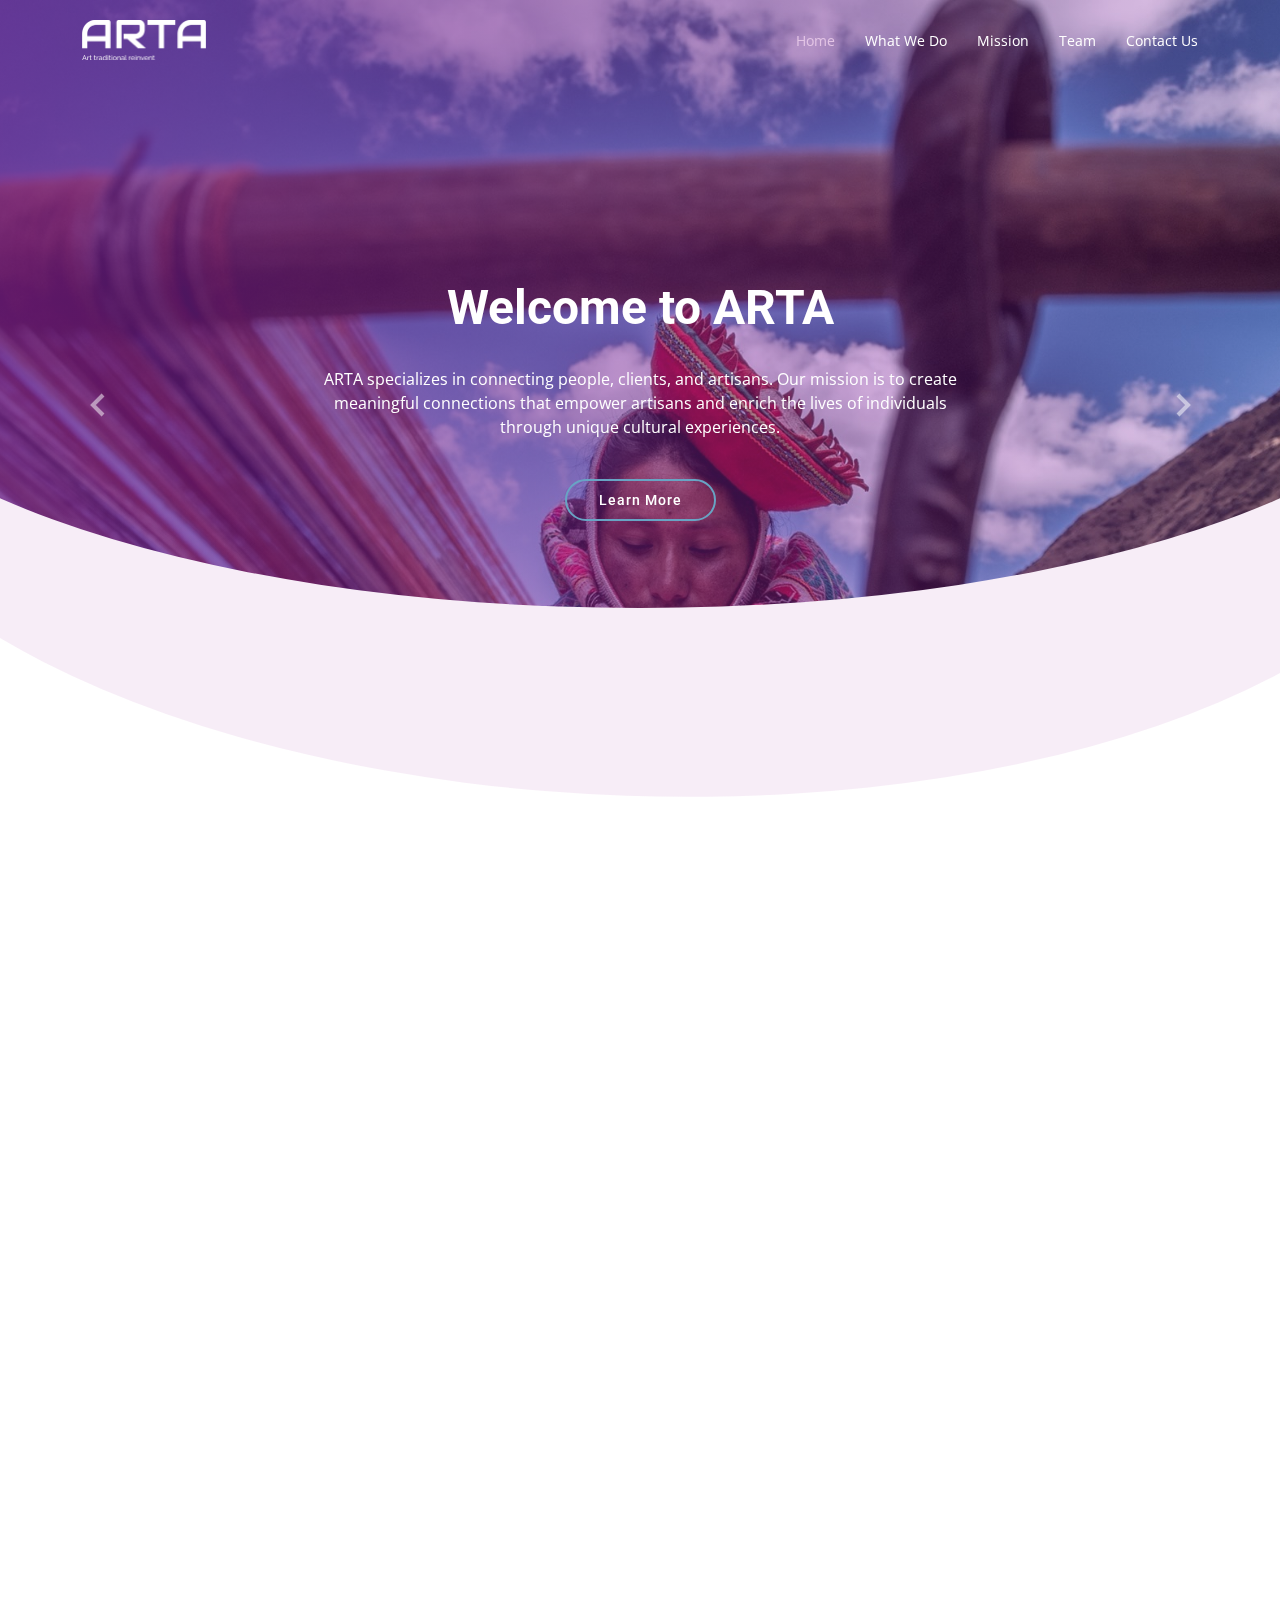
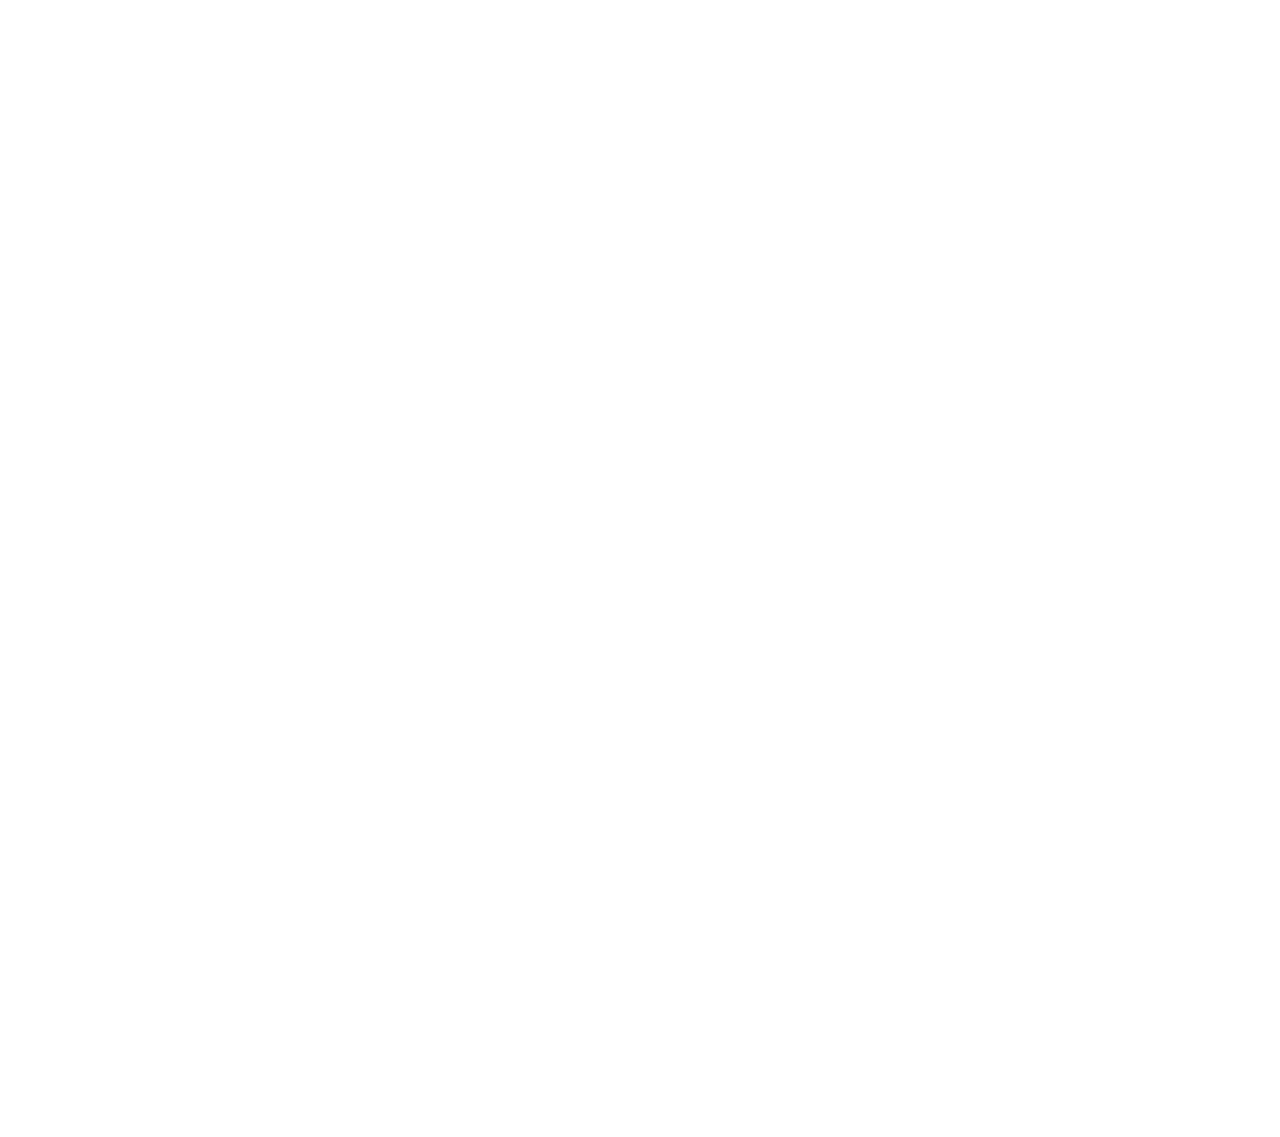
<file: index.html>
<!DOCTYPE html>
<html lang="en">

<head>
  <meta charset="utf-8">
  <meta content="width=device-width, initial-scale=1.0" name="viewport">

  <title>ARTA</title>
  <meta content="" name="description">
  <meta content="" name="keywords">

  <!-- Favicons -->
  <link href="assets/img/arta-favicon-color.png" rel="icon">
  <link href="assets/img/apple-touch-icon.png" rel="apple-touch-icon">

  <!-- Google Fonts -->
  <link href="https://fonts.googleapis.com/css?family=Open+Sans:300,300i,400,400i,600,600i,700,700i|Roboto:300,300i,400,400i,500,500i,700,700i&display=swap" rel="stylesheet">

  <!-- Vendor CSS Files -->
  <link href="assets/vendor/animate.css/animate.min.css" rel="stylesheet">
  <link href="assets/vendor/aos/aos.css" rel="stylesheet">
  <link href="assets/vendor/bootstrap/css/bootstrap.min.css" rel="stylesheet">
  <link href="assets/vendor/bootstrap-icons/bootstrap-icons.css" rel="stylesheet">
  <link href="assets/vendor/boxicons/css/boxicons.min.css" rel="stylesheet">
  <link href="assets/vendor/glightbox/css/glightbox.min.css" rel="stylesheet">
  <link href="assets/vendor/swiper/swiper-bundle.min.css" rel="stylesheet">

  <!-- Template Main CSS File -->
  <link href="assets/css/style.css" rel="stylesheet">

  <!-- =======================================================
  * Template Name: Moderna - v4.3.0
  * Template URL: https://bootstrapmade.com/free-bootstrap-template-corporate-moderna/
  * Author: BootstrapMade.com
  * License: https://bootstrapmade.com/license/
  ======================================================== -->
</head>

<body>

  <!-- ======= Header ======= -->
  <header id="header" class="fixed-top d-flex align-items-center header-transparent">
    <div class="container d-flex justify-content-between align-items-center">

        <div class="logo">
            <!-- <h1 class="text-light"><a href="index.html"><span>ARTA</span></a></h1> -->
            <!-- Uncomment below if you prefer to use an image logo -->
            <a href="index.html"><img src="assets/img/logo.png" alt="" class="img-fluid"></a>
        </div>

        <nav id="navbar" class="navbar">
            <ul>
                <li><a class="active" href="index.html">Home</a></li>
                <li><a href="about.html">What We Do</a></li>
                <li><a href="services.html">Mission</a></li>
                <li><a href="team.html">Team</a></li>
                <li><a href="contact.html">Contact Us</a></li>
            </ul>
            <i class="bi bi-list mobile-nav-toggle"></i>
        </nav><!-- .navbar -->

    </div>
</header><!-- End Header -->

<!-- Update the following content based on your organization -->


  <!-- ======= Hero Section ======= -->
  <section id="hero" class="d-flex justify-content-center align-items-center">
    <div id="heroCarousel" class="container carousel carousel-fade" data-bs-ride="carousel" data-bs-interval="5000">

        <!-- Slide 1 -->
        <div class="carousel-item active">
            <div class="carousel-container">
                <h2 class="animate__animated animate__fadeInDown">Welcome to <span>ARTA</span></h2>
                <p class="animate__animated animate__fadeInUp">ARTA specializes in connecting people, clients, and artisans. Our mission is to create meaningful connections that empower artisans and enrich the lives of individuals through unique cultural experiences.</p>
                <a href="about.html" class="btn-get-started animate__animated animate__fadeInUp">Learn More</a>
            </div>
        </div>

        <!-- Slide 2 -->
        <div class="carousel-item">
            <div class="carousel-container">
                <h2 class="animate__animated animate__fadeInDown">Empowering Artisans and Building Connections</h2>
                <p class="animate__animated animate__fadeInUp">At ARTA, we are dedicated to fostering collaboration and bridging the gap between artisans and clients. Join us in creating a vibrant community that celebrates creativity and cultural diversity.</p>
                <a href="about.html" class="btn-get-started animate__animated animate__fadeInUp">Explore Our Mission</a>
            </div>
        </div>

        <a class="carousel-control-prev" href="#heroCarousel" role="button" data-bs-slide="prev">
            <span class="carousel-control-prev-icon bx bx-chevron-left" aria-hidden="true"></span>
        </a>

        <a class="carousel-control-next" href="#heroCarousel" role="button" data-bs-slide="next">
            <span class="carousel-control-next-icon bx bx-chevron-right" aria-hidden="true"></span>
        </a>

    </div>
</section><!-- End Hero -->
<main id="main">

  <!-- ======= Services Section ======= -->
  <section class="services">
      <div class="container">

          <div class="row">
              <div class="col-md-6 col-lg-3 d-flex align-items-stretch" data-aos="fade-up">
                  <div class="icon-box icon-box-pink">
                      <div class="icon"><i class="bx bxl-dribbble"></i></div>
                      <h4 class="title"><a href="">ARTA's Specialization</a></h4>
                      <p class="description">ARTA specializes in connecting people, clients, and artisans. Discover how we facilitate meaningful connections to empower artisans and create enriching cultural experiences.</p>
                  </div>
              </div>

              <div class="col-md-6 col-lg-3 d-flex align-items-stretch" data-aos="fade-up" data-aos-delay="100">
                  <div class="icon-box icon-box-cyan">
                      <div class="icon"><i class="bx bx-file"></i></div>
                      <h4 class="title"><a href="">Our Services</a></h4>
                      <p class="description">Explore the range of services ARTA provides to foster collaboration and bridge the gap between artisans and clients. Our commitment is to create a vibrant community celebrating creativity and diversity.</p>
                  </div>
              </div>

              <div class="col-md-6 col-lg-3 d-flex align-items-stretch" data-aos="fade-up" data-aos-delay="200">
                  <div class="icon-box icon-box-green">
                      <div class="icon"><i class="bx bx-tachometer"></i></div>
                      <h4 class="title"><a href="">Connecting Artisans and Clients</a></h4>
                      <p class="description">Discover how ARTA's platform breaks down barriers, allowing artisans to showcase their talents and clients to explore unique handmade products. Join us in promoting creativity and economic empowerment.</p>
                  </div>
              </div>

              <div class="col-md-6 col-lg-3 d-flex align-items-stretch" data-aos="fade-up" data-aos-delay="200">
                  <div class="icon-box icon-box-blue">
                      <div class="icon"><i class="bx bx-world"></i></div>
                      <h4 class="title"><a href="">Artistic Impact</a></h4>
                      <p class="description">Explore the artistic impact of connecting communities through ARTA. See how our platform contributes to the growth of artisanal skills, cultural preservation, and the appreciation of traditional art forms.</p>
                  </div>
              </div>

          </div>

      </div>
  </section><!-- End Services Section -->

  <!-- ======= Why Us Section ======= -->
  <section class="why-us section-bg" data-aos="fade-up" date-aos-delay="200">
      <div class="container">

          <div class="row">
              <div class="col-lg-6 video-box">
                  <!-- You can replace the image source with ARTA-related content -->
                  <img src="assets/img/arta.jpeg" class="img-fluid" alt="">
                  <!-- You can update the video link with an ARTA-related video -->
                  <a href="https://www.youtube.com/watch?v=Hf3TwVvbtxs" class="venobox play-btn mb-4" data-vbtype="video" data-autoplay="true"></a>
              </div>

              <div class="col-lg-6 d-flex flex-column justify-content-center p-5">

                  <div class="icon-box">
                      <div class="icon"><i class="bx bx-fingerprint"></i></div>
                      <h4 class="title"><a href="">Our Vision</a></h4>
                      <p class="description">ARTA envisions a world where artisans thrive, clients discover unique treasures, and meaningful connections are forged through the celebration of diverse cultures and artistic expressions.</p>
                  </div>

                  <div class="icon-box">
                      <div class="icon"><i class="bx bx-gift"></i></div>
                      <h4 class="title"><a href="">Join the ARTA Community</a></h4>
                      <p class="description">Despite challenges, ARTA is dedicated to fostering an inclusive community. Join us in promoting fair trade, cultural exchange, and sustainable economic growth through the appreciation of artisanal craftsmanship.</p>
                  </div>

              </div>
          </div>

      </div>
  </section><!-- End Why Us Section -->

</main><!-- End #main -->

  <!-- ======= Footer ======= -->
  <footer id="footer" data-aos="fade-up" data-aos-easing="ease-in-out" data-aos-duration="500">

    <div class="footer-newsletter">
        <div class="container">
            <div class="row">
                <div class="col-lg-6">
                    <h4>Stay Connected</h4>
                    <p>Subscribe to our newsletter for the latest updates on our services and artisan stories.</p>
                </div>
                <div class="col-lg-6">
                    <form action="" method="post">
                        <input type="email" name="email" placeholder="Enter your email"><input type="submit" value="Subscribe">
                    </form>
                </div>
            </div>
        </div>
    </div>

    <div class="footer-top">
        <div class="container">
            <div class="row">

                <div class="col-lg-3 col-md-6 footer-links">
                    <h4>Quick Links</h4>
                    <ul>
                        <li><i class="bx bx-chevron-right"></i> <a href="index.html">Home</a></li>
                        <li><i class="bx bx-chevron-right"></i> <a href="about.html">About ARTA</a></li>
                    </ul>
                </div>

                <div class="col-lg-3 col-md-6 footer-links">
                    <h4>Our Services</h4>
                    <ul>
                        <li><i class="bx bx-chevron-right"></i> <a href="#">Connecting Artisans</a></li>
                    </ul>
                </div>

                <div class="col-lg-3 col-md-6 footer-contact">
                    <h4>Contact Us</h4>
                    <p>
                        From Tangier to the entire world <br>
                        Tangier 9000<br>
                        Morocco <br><br>
                        <strong>Email:</strong> info@arta.com<br>
                    </p>

                </div>

                <div class="col-lg-3 col-md-6 footer-info">
                    <h3>About ARTA</h3>
                    <p>ARTA is dedicated to connecting people, clients, and artisans. Join us in promoting creativity, economic empowerment, and cultural exchange through our platform.</p>
                    <div class="social-links mt-3">
                        <a href="#" class="twitter"><i class="bx bxl-twitter"></i></a>
                        <a href="#" class="facebook"><i class="bx bxl-facebook"></i></a>
                        <a href="#" class="instagram"><i class="bx bxl-instagram"></i></a>
                        <a href="#" class="linkedin"><i class="bx bxl-linkedin"></i></a>
                    </div>
                </div>

            </div>
        </div>
    </div>

    <div class="container">
        <div class="copyright">
            &copy; Copyright <strong><span>ARTA</span></strong>. All Rights Reserved
        </div>
        <div class="credits">
            Designed by AF
        </div>
    </div>
</footer><!-- End Footer -->

  <a href="#" class="back-to-top d-flex align-items-center justify-content-center"><i class="bi bi-arrow-up-short"></i></a>

  <!-- Vendor JS Files -->
  <script src="assets/vendor/aos/aos.js"></script>
  <script src="assets/vendor/bootstrap/js/bootstrap.bundle.min.js"></script>
  <script src="assets/vendor/glightbox/js/glightbox.min.js"></script>
  <script src="assets/vendor/isotope-layout/isotope.pkgd.min.js"></script>
  <script src="assets/vendor/php-email-form/validate.js"></script>
  <script src="assets/vendor/purecounter/purecounter.js"></script>
  <script src="assets/vendor/swiper/swiper-bundle.min.js"></script>
  <script src="assets/vendor/waypoints/noframework.waypoints.js"></script>

  <!-- Template Main JS File -->
  <script src="assets/js/main.js"></script>

</body>

</html>
</file>
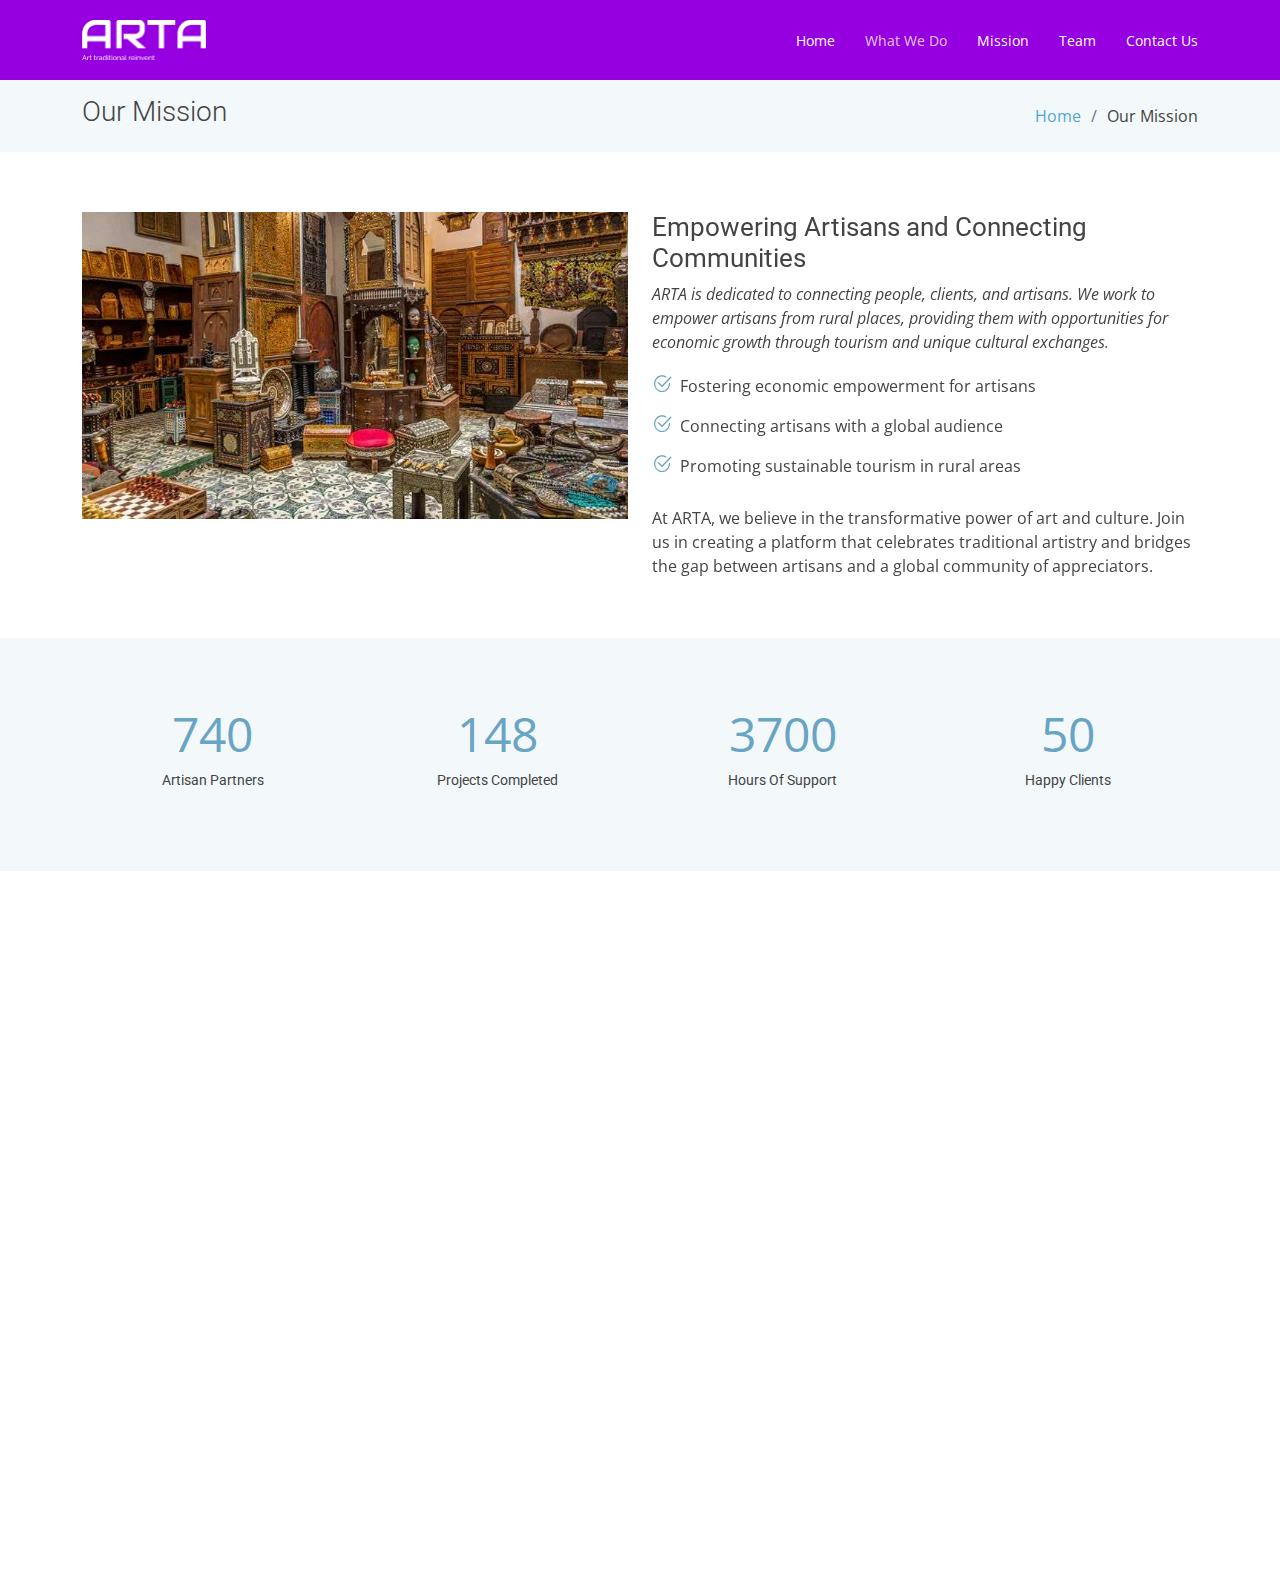
<file: about.html>
<!DOCTYPE html>
<html lang="en">

<head>
  <meta charset="utf-8">
  <meta content="width=device-width, initial-scale=1.0" name="viewport">

  <title>ARTA</title>
  <meta content="" name="description">
  <meta content="" name="keywords">

  <!-- Favicons -->
  <link href="assets/img/arta-favicon-color.png" rel="icon">
  <link href="assets/img/apple-touch-icon.png" rel="apple-touch-icon">

  <!-- Google Fonts -->
  <link href="https://fonts.googleapis.com/css?family=Open+Sans:300,300i,400,400i,600,600i,700,700i|Roboto:300,300i,400,400i,500,500i,700,700i&display=swap" rel="stylesheet">

  <!-- Vendor CSS Files -->
  <link href="assets/vendor/animate.css/animate.min.css" rel="stylesheet">
  <link href="assets/vendor/aos/aos.css" rel="stylesheet">
  <link href="assets/vendor/bootstrap/css/bootstrap.min.css" rel="stylesheet">
  <link href="assets/vendor/bootstrap-icons/bootstrap-icons.css" rel="stylesheet">
  <link href="assets/vendor/boxicons/css/boxicons.min.css" rel="stylesheet">
  <link href="assets/vendor/glightbox/css/glightbox.min.css" rel="stylesheet">
  <link href="assets/vendor/swiper/swiper-bundle.min.css" rel="stylesheet">

  <!-- Template Main CSS File -->
  <link href="assets/css/style.css" rel="stylesheet">

  <!-- =======================================================
  * Template Name: Moderna - v4.3.0
  * Template URL: https://bootstrapmade.com/free-bootstrap-template-corporate-moderna/
  * Author: BootstrapMade.com
  * License: https://bootstrapmade.com/license/
  ======================================================== -->
</head>

<body>

  <!-- ======= Header ======= -->
  <header id="header" class="fixed-top d-flex align-items-center ">
    <div class="container d-flex justify-content-between align-items-center">

      <div class="logo">
        <!-- <h1 class="text-light"><a href="index.html"><span>UNICEF</span></a></h1> -->
        <!-- Uncomment below if you prefer to use an image logo -->
        <a href="index.html"><img src="assets/img/logo.png" alt="" class="img-fluid"></a>
      </div>

      <nav id="navbar" class="navbar">
        <ul>
          <li><a class="" href="index.html">Home</a></li>
          <li><a class="active" href="about.html">What We Do</a></li>
          <li><a href="services.html">Mission</a></li>
          <li><a href="team.html">Team</a></li>
          <li><a href="contact.html">Contact Us</a></li>
        </ul>
        <i class="bi bi-list mobile-nav-toggle"></i>
      </nav><!-- .navbar -->

    </div>
  </header><!-- End Header -->

  <main id="main">

    <!-- ======= About Us Section ======= -->
    <section class="breadcrumbs">
        <div class="container">

            <div class="d-flex justify-content-between align-items-center">
                <h2>Our Mission</h2>
                <ol>
                    <li><a href="index.html">Home</a></li>
                    <li>Our Mission</li>
                </ol>
            </div>

        </div>
    </section><!-- End About Us Section -->

    <!-- ======= Mission Section ======= -->
    <section class="about" data-aos="fade-up">
        <div class="container">

            <div class="row">
                <div class="col-lg-6">
                    <!-- You can replace the image source with an image related to your mission -->
                    <img src="assets/img/arta2.jpeg" class="img-fluid" alt="">
                </div>
                <div class="col-lg-6 pt-4 pt-lg-0">
                    <h3>Empowering Artisans and Connecting Communities</h3>
                    <p class="fst-italic">
                        ARTA is dedicated to connecting people, clients, and artisans. We work to empower artisans from rural places, providing them with opportunities for economic growth through tourism and unique cultural exchanges.
                    </p>
                    <ul>
                        <li><i class="bi bi-check2-circle"></i> Fostering economic empowerment for artisans</li>
                        <li><i class="bi bi-check2-circle"></i> Connecting artisans with a global audience</li>
                        <li><i class="bi bi-check2-circle"></i> Promoting sustainable tourism in rural areas</li>
                    </ul>
                    <p>
                        At ARTA, we believe in the transformative power of art and culture. Join us in creating a platform that celebrates traditional artistry and bridges the gap between artisans and a global community of appreciators.
                    </p>
                </div>
            </div>

        </div>
    </section><!-- End Mission Section -->

    <!-- ======= Impact Section ======= -->
    <section class="facts section-bg" data-aos="fade-up">
        <div class="container">

            <div class="row counters">

                <div class="col-lg-3 col-6 text-center">
                    <span data-purecounter-start="0" data-purecounter-end="1000" data-purecounter-duration="1" class="purecounter"></span>
                    <p>Artisan Partners</p>
                </div>

                <div class="col-lg-3 col-6 text-center">
                    <span data-purecounter-start="0" data-purecounter-end="200" data-purecounter-duration="1" class="purecounter"></span>
                    <p>Projects Completed</p>
                </div>

                <div class="col-lg-3 col-6 text-center">
                    <span data-purecounter-start="0" data-purecounter-end="5000" data-purecounter-duration="1" class="purecounter"></span>
                    <p>Hours Of Support</p>
                </div>

                <div class="col-lg-3 col-6 text-center">
                    <span data-purecounter-start="0" data-purecounter-end="50" data-purecounter-duration="1" class="purecounter"></span>
                    <p>Happy Clients</p>
                </div>

            </div>

        </div>
    </section><!-- End Impact Section -->

</main><!-- End #main -->

  <!-- ======= Footer ======= -->
  <footer id="footer" data-aos="fade-up" data-aos-easing="ease-in-out" data-aos-duration="500">

    <div class="footer-newsletter">
        <div class="container">
            <div class="row">
                <div class="col-lg-6">
                    <h4>Stay Connected</h4>
                    <p>Subscribe to our newsletter for the latest updates on our services and artisan stories.</p>
                </div>
                <div class="col-lg-6">
                    <form action="" method="post">
                        <input type="email" name="email" placeholder="Enter your email"><input type="submit" value="Subscribe">
                    </form>
                </div>
            </div>
        </div>
    </div>

    <div class="footer-top">
        <div class="container">
            <div class="row">

                <div class="col-lg-3 col-md-6 footer-links">
                    <h4>Quick Links</h4>
                    <ul>
                        <li><i class="bx bx-chevron-right"></i> <a href="index.html">Home</a></li>
                        <li><i class="bx bx-chevron-right"></i> <a href="about.html">About ARTA</a></li>
                    </ul>
                </div>

                <div class="col-lg-3 col-md-6 footer-links">
                    <h4>Our Services</h4>
                    <ul>
                        <li><i class="bx bx-chevron-right"></i> <a href="#">Connecting Artisans</a></li>
                    </ul>
                </div>

                <div class="col-lg-3 col-md-6 footer-contact">
                    <h4>Contact Us</h4>
                    <p>
                        From Tangier to the entire world <br>
                        Tangier 9000<br>
                        Morocco <br><br>
                        <strong>Email:</strong> info@arta.com<br>
                    </p>

                </div>

                <div class="col-lg-3 col-md-6 footer-info">
                    <h3>About ARTA</h3>
                    <p>ARTA is dedicated to connecting people, clients, and artisans. Join us in promoting creativity, economic empowerment, and cultural exchange through our platform.</p>
                    <div class="social-links mt-3">
                        <a href="#" class="twitter"><i class="bx bxl-twitter"></i></a>
                        <a href="#" class="facebook"><i class="bx bxl-facebook"></i></a>
                        <a href="#" class="instagram"><i class="bx bxl-instagram"></i></a>
                        <a href="#" class="linkedin"><i class="bx bxl-linkedin"></i></a>
                    </div>
                </div>

            </div>
        </div>
    </div>

    <div class="container">
        <div class="copyright">
            &copy; Copyright <strong><span>ARTA</span></strong>. All Rights Reserved
        </div>
        <div class="credits">
            Designed by AF
        </div>
    </div>
</footer><!-- End Footer -->

  <a href="#" class="back-to-top d-flex align-items-center justify-content-center"><i class="bi bi-arrow-up-short"></i></a>

  <!-- Vendor JS Files -->
  <script src="assets/vendor/aos/aos.js"></script>
  <script src="assets/vendor/bootstrap/js/bootstrap.bundle.min.js"></script>
  <script src="assets/vendor/glightbox/js/glightbox.min.js"></script>
  <script src="assets/vendor/isotope-layout/isotope.pkgd.min.js"></script>
  <script src="assets/vendor/php-email-form/validate.js"></script>
  <script src="assets/vendor/purecounter/purecounter.js"></script>
  <script src="assets/vendor/swiper/swiper-bundle.min.js"></script>
  <script src="assets/vendor/waypoints/noframework.waypoints.js"></script>

  <!-- Template Main JS File -->
  <script src="assets/js/main.js"></script>

</body>

</html>
</file>
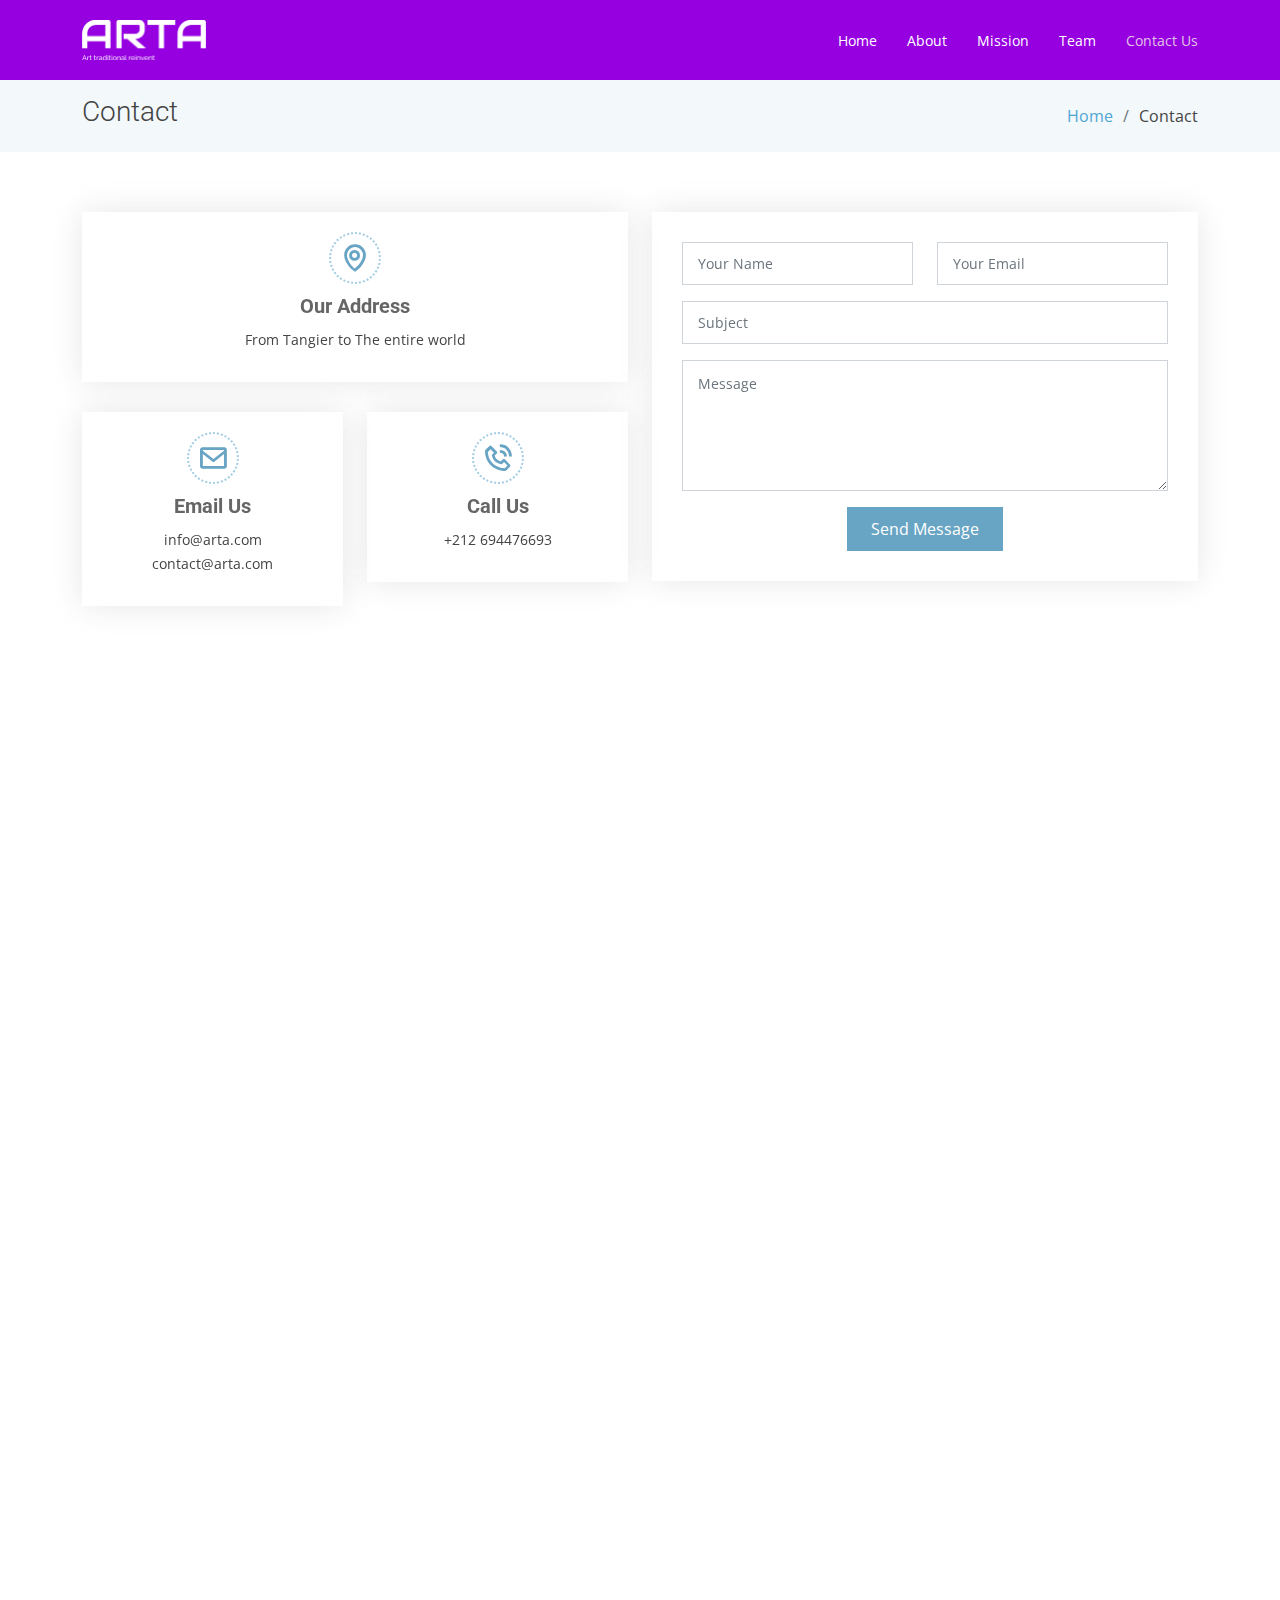
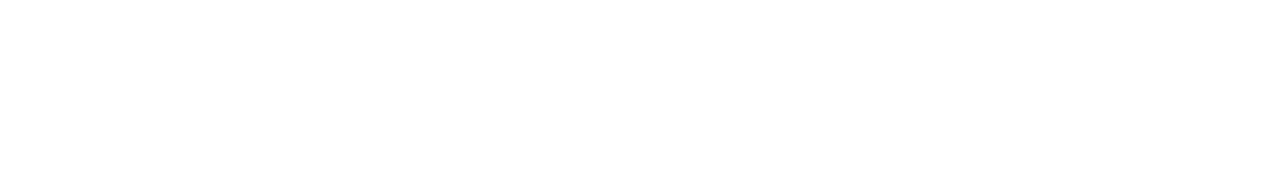
<file: contact.html>
<!DOCTYPE html>
<html lang="en">

<head>
  <meta charset="utf-8">
  <meta content="width=device-width, initial-scale=1.0" name="viewport">

  <title>ARTA</title>
  <meta content="" name="description">
  <meta content="" name="keywords">

  <!-- Favicons -->
  <link href="assets/img/arta-favicon-color.png" rel="icon">
  <link href="assets/img/apple-touch-icon.png" rel="apple-touch-icon">

  <!-- Google Fonts -->
  <link href="https://fonts.googleapis.com/css?family=Open+Sans:300,300i,400,400i,600,600i,700,700i|Roboto:300,300i,400,400i,500,500i,700,700i&display=swap" rel="stylesheet">

  <!-- Vendor CSS Files -->
  <link href="assets/vendor/animate.css/animate.min.css" rel="stylesheet">
  <link href="assets/vendor/aos/aos.css" rel="stylesheet">
  <link href="assets/vendor/bootstrap/css/bootstrap.min.css" rel="stylesheet">
  <link href="assets/vendor/bootstrap-icons/bootstrap-icons.css" rel="stylesheet">
  <link href="assets/vendor/boxicons/css/boxicons.min.css" rel="stylesheet">
  <link href="assets/vendor/glightbox/css/glightbox.min.css" rel="stylesheet">
  <link href="assets/vendor/swiper/swiper-bundle.min.css" rel="stylesheet">

  <!-- Template Main CSS File -->
  <link href="assets/css/style.css" rel="stylesheet">

  <!-- =======================================================
  * Template Name: Moderna - v4.3.0
  * Template URL: https://bootstrapmade.com/free-bootstrap-template-corporate-moderna/
  * Author: BootstrapMade.com
  * License: https://bootstrapmade.com/license/
  ======================================================== -->
</head>

<body>

  <!-- ======= Header ======= -->
  <header id="header" class="fixed-top d-flex align-items-center ">
    <div class="container d-flex justify-content-between align-items-center">

      <div class="logo">
        <!-- <h1 class="text-light"><a href="index.html"><span>Unicef</span></a></h1> -->
        <!-- Uncomment below if you prefer to use an image logo -->
        <a href="index.html"><img src="assets/img/logo.png" alt="" class="img-fluid"></a>
      </div>

      <nav id="navbar" class="navbar">
        <ul>
          <li><a class="" href="index.html">Home</a></li>
          <li><a href="about.html">About</a></li>
          <li><a href="services.html">Mission</a></li>
          <li><a href="team.html">Team</a></li>
          <li><a class="active" href="contact.html">Contact Us</a></li>
        </ul>
        <i class="bi bi-list mobile-nav-toggle"></i>
      </nav><!-- .navbar -->

    </div>
  </header><!-- End Header -->

  <main id="main">

    <!-- ======= Contact Section ======= -->
    <section class="breadcrumbs">
      <div class="container">

        <div class="d-flex justify-content-between align-items-center">
          <h2>Contact</h2>
          <ol>
            <li><a href="index.html">Home</a></li>
            <li>Contact</li>
          </ol>
        </div>

      </div>
    </section><!-- End Contact Section -->

    <!-- ======= Contact Section ======= -->
    <section class="contact" data-aos="fade-up" data-aos-easing="ease-in-out" data-aos-duration="500">
      <div class="container">

        <div class="row">

          <div class="col-lg-6">

            <div class="row">
              <div class="col-md-12">
                <div class="info-box">
                  <i class="bx bx-map"></i>
                  <h3>Our Address</h3>
                  <p>From Tangier to The entire world</p>
                </div>
              </div>
              <div class="col-md-6">
                <div class="info-box">
                  <i class="bx bx-envelope"></i>
                  <h3>Email Us</h3>
                  <p>info@arta.com<br>contact@arta.com</p>
                </div>
              </div>
              <div class="col-md-6">
                <div class="info-box">
                  <i class="bx bx-phone-call"></i>
                  <h3>Call Us</h3>
                  <p>+212 694476693</p>
                </div>
              </div>
            </div>

          </div>

          <div class="col-lg-6">
            <form action="forms/contact.php" method="post" role="form" class="php-email-form">
              <div class="row">
                <div class="col-md-6 form-group">
                  <input type="text" name="name" class="form-control" id="name" placeholder="Your Name" required>
                </div>
                <div class="col-md-6 form-group mt-3 mt-md-0">
                  <input type="email" class="form-control" name="email" id="email" placeholder="Your Email" required>
                </div>
              </div>
              <div class="form-group mt-3">
                <input type="text" class="form-control" name="subject" id="subject" placeholder="Subject" required>
              </div>
              <div class="form-group mt-3">
                <textarea class="form-control" name="message" rows="5" placeholder="Message" required></textarea>
              </div>
              <div class="my-3">
                <div class="loading">Loading</div>
                <div class="error-message"></div>
                <div class="sent-message">Your message has been sent. Thank you!</div>
              </div>
              <div class="text-center"><button type="submit">Send Message</button></div>
            </form>
          </div>

        </div>

      </div>
    </section><!-- End Contact Section -->

    <!-- ======= Map Section ======= -->
    <section class="map mt-2">
      <div class="container-fluid p-0">
        <iframe src="https://www.google.com/maps/embed?pb=!1m18!1m12!1m3!1d52649.39922264766!2d-5.799827826220702!3d35.76751481086854!2m3!1f0!2f0!3f0!3m2!1i1024!2i768!4f13.1!3m3!1m2!1s0xd1655819b269dcb%3A0x318b8c3b0f340a1d!2sTangier%2C%20Morocco!5e0!3m2!1sen!2sbg!4v1579767901424!5m2!1sen!2sbg" frameborder="0" style="border:0;" allowfullscreen=""></iframe>
      </div>
    </section><!-- End Map Section -->

  </main><!-- End #main -->

  <!-- ======= Footer ======= -->
  <footer id="footer" data-aos="fade-up" data-aos-easing="ease-in-out" data-aos-duration="500">

    <div class="footer-newsletter">
        <div class="container">
            <div class="row">
                <div class="col-lg-6">
                    <h4>Stay Connected</h4>
                    <p>Subscribe to our newsletter for the latest updates on our services and artisan stories.</p>
                </div>
                <div class="col-lg-6">
                    <form action="" method="post">
                        <input type="email" name="email" placeholder="Enter your email"><input type="submit" value="Subscribe">
                    </form>
                </div>
            </div>
        </div>
    </div>

    <div class="footer-top">
        <div class="container">
            <div class="row">

                <div class="col-lg-3 col-md-6 footer-links">
                    <h4>Quick Links</h4>
                    <ul>
                        <li><i class="bx bx-chevron-right"></i> <a href="index.html">Home</a></li>
                        <li><i class="bx bx-chevron-right"></i> <a href="about.html">About ARTA</a></li>
                    </ul>
                </div>

                <div class="col-lg-3 col-md-6 footer-links">
                    <h4>Our Services</h4>
                    <ul>
                        <li><i class="bx bx-chevron-right"></i> <a href="#">Connecting Artisans</a></li>
                    </ul>
                </div>

                <div class="col-lg-3 col-md-6 footer-contact">
                    <h4>Contact Us</h4>
                    <p>
                        From Tangier to the entire world <br>
                        Tangier 9000<br>
                        Morocco <br><br>
                        <strong>Email:</strong> info@arta.com<br>
                    </p>

                </div>

                <div class="col-lg-3 col-md-6 footer-info">
                    <h3>About ARTA</h3>
                    <p>ARTA is dedicated to connecting people, clients, and artisans. Join us in promoting creativity, economic empowerment, and cultural exchange through our platform.</p>
                    <div class="social-links mt-3">
                        <a href="#" class="twitter"><i class="bx bxl-twitter"></i></a>
                        <a href="#" class="facebook"><i class="bx bxl-facebook"></i></a>
                        <a href="#" class="instagram"><i class="bx bxl-instagram"></i></a>
                        <a href="#" class="linkedin"><i class="bx bxl-linkedin"></i></a>
                    </div>
                </div>

            </div>
        </div>
    </div>

    <div class="container">
        <div class="copyright">
            &copy; Copyright <strong><span>ARTA</span></strong>. All Rights Reserved
        </div>
        <div class="credits">
            Designed by AF
        </div>
    </div>
</footer><!-- End Footer -->

  <a href="#" class="back-to-top d-flex align-items-center justify-content-center"><i class="bi bi-arrow-up-short"></i></a>

  <!-- Vendor JS Files -->
  <script src="assets/vendor/aos/aos.js"></script>
  <script src="assets/vendor/bootstrap/js/bootstrap.bundle.min.js"></script>
  <script src="assets/vendor/glightbox/js/glightbox.min.js"></script>
  <script src="assets/vendor/isotope-layout/isotope.pkgd.min.js"></script>
  <script src="assets/vendor/php-email-form/validate.js"></script>
  <script src="assets/vendor/purecounter/purecounter.js"></script>
  <script src="assets/vendor/swiper/swiper-bundle.min.js"></script>
  <script src="assets/vendor/waypoints/noframework.waypoints.js"></script>

  <!-- Template Main JS File -->
  <script src="assets/js/main.js"></script>

</body>

</html>
</file>
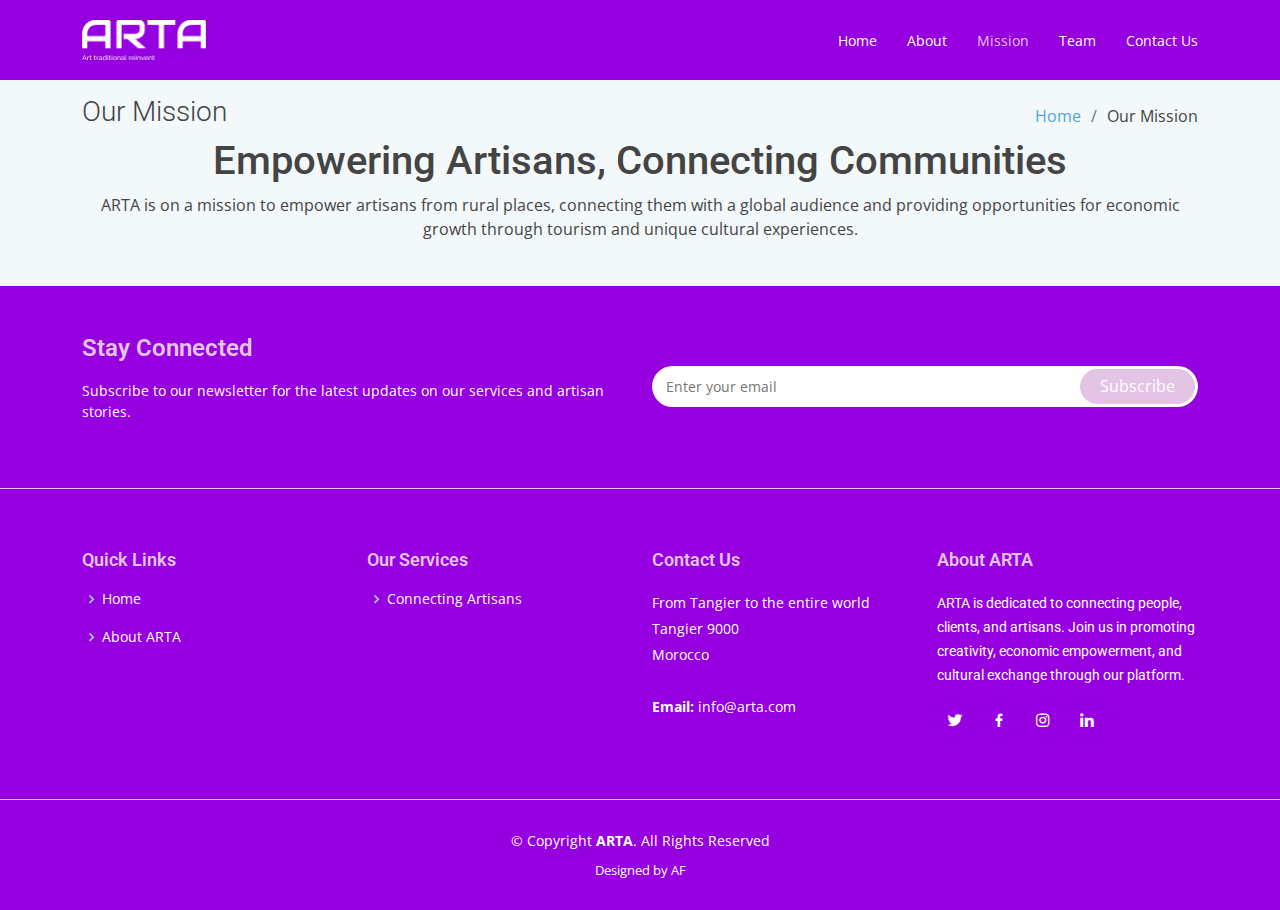
<file: services.html>
<!DOCTYPE html>
<html lang="en">

<head>
  <meta charset="utf-8">
  <meta content="width=device-width, initial-scale=1.0" name="viewport">

  <title>ARTA</title>
  <meta content="" name="description">
  <meta content="" name="keywords">

  <!-- Favicons -->
  <link href="assets/img/favicon.png" rel="icon">
  <link href="assets/img/apple-touch-icon.png" rel="apple-touch-icon">

  <!-- Google Fonts -->
  <link href="https://fonts.googleapis.com/css?family=Open+Sans:300,300i,400,400i,600,600i,700,700i|Roboto:300,300i,400,400i,500,500i,700,700i&display=swap" rel="stylesheet">

  <!-- Vendor CSS Files -->
  <link href="assets/vendor/animate.css/animate.min.css" rel="stylesheet">
  <link href="assets/vendor/aos/aos.css" rel="stylesheet">
  <link href="assets/vendor/bootstrap/css/bootstrap.min.css" rel="stylesheet">
  <link href="assets/vendor/bootstrap-icons/bootstrap-icons.css" rel="stylesheet">
  <link href="assets/vendor/boxicons/css/boxicons.min.css" rel="stylesheet">
  <link href="assets/vendor/glightbox/css/glightbox.min.css" rel="stylesheet">
  <link href="assets/vendor/swiper/swiper-bundle.min.css" rel="stylesheet">

  <!-- Template Main CSS File -->
  <link href="assets/css/style.css" rel="stylesheet">

  <!-- =======================================================
  * Template Name: Moderna - v4.3.0
  * Template URL: https://bootstrapmade.com/free-bootstrap-template-corporate-moderna/
  * Author: BootstrapMade.com
  * License: https://bootstrapmade.com/license/
  ======================================================== -->
</head>

<body>

  <!-- ======= Header ======= -->
  <header id="header" class="fixed-top d-flex align-items-center ">
    <div class="container d-flex justify-content-between align-items-center">

      <div class="logo">
        <!-- <h1 class="text-light"><a href="index.html"><span>UNICEF</span></a></h1> -->
        <!-- Uncomment below if you prefer to use an image logo -->
        <a href="index.html"><img src="assets/img/logo.png" alt="" class="img-fluid"></a>
      </div>

      <nav id="navbar" class="navbar">
        <ul>
          <li><a class="" href="index.html">Home</a></li>
          <li><a href="about.html">About</a></li>
          <li><a class="active" href="services.html">Mission</a></li>
          <li><a href="team.html">Team</a></li>
          <li><a href="contact.html">Contact Us</a></li>
        </ul>
        <i class="bi bi-list mobile-nav-toggle"></i>
      </nav><!-- .navbar -->

    </div>
  </header><!-- End Header -->

  <main id="main">

    <!-- ======= Our Services Section ======= -->
    <section class="breadcrumbs">
        <div class="container">

            <div class="d-flex justify-content-between align-items-center">
                <h2>Our Mission</h2>
                <ol>
                    <li><a href="index.html">Home</a></li>
                    <li>Our Mission</li>
                </ol>
            </div>
            <div class="section-title align-items-left">
                <h1>Empowering Artisans, Connecting Communities</h1>
                <p>ARTA is on a mission to empower artisans from rural places, connecting them with a global audience and providing opportunities for economic growth through tourism and unique cultural experiences.</p>
            </div>
        </div>
    </section><!-- End Our Services Section -->

</main><!-- End #main -->

  <!-- ======= Footer ======= -->
  <footer id="footer" data-aos="fade-up" data-aos-easing="ease-in-out" data-aos-duration="500">

    <div class="footer-newsletter">
        <div class="container">
            <div class="row">
                <div class="col-lg-6">
                    <h4>Stay Connected</h4>
                    <p>Subscribe to our newsletter for the latest updates on our services and artisan stories.</p>
                </div>
                <div class="col-lg-6">
                    <form action="" method="post">
                        <input type="email" name="email" placeholder="Enter your email"><input type="submit" value="Subscribe">
                    </form>
                </div>
            </div>
        </div>
    </div>

    <div class="footer-top">
        <div class="container">
            <div class="row">

                <div class="col-lg-3 col-md-6 footer-links">
                    <h4>Quick Links</h4>
                    <ul>
                        <li><i class="bx bx-chevron-right"></i> <a href="index.html">Home</a></li>
                        <li><i class="bx bx-chevron-right"></i> <a href="about.html">About ARTA</a></li>
                    </ul>
                </div>

                <div class="col-lg-3 col-md-6 footer-links">
                    <h4>Our Services</h4>
                    <ul>
                        <li><i class="bx bx-chevron-right"></i> <a href="#">Connecting Artisans</a></li>
                    </ul>
                </div>

                <div class="col-lg-3 col-md-6 footer-contact">
                    <h4>Contact Us</h4>
                    <p>
                        From Tangier to the entire world <br>
                        Tangier 9000<br>
                        Morocco <br><br>
                        <strong>Email:</strong> info@arta.com<br>
                    </p>

                </div>

                <div class="col-lg-3 col-md-6 footer-info">
                    <h3>About ARTA</h3>
                    <p>ARTA is dedicated to connecting people, clients, and artisans. Join us in promoting creativity, economic empowerment, and cultural exchange through our platform.</p>
                    <div class="social-links mt-3">
                        <a href="#" class="twitter"><i class="bx bxl-twitter"></i></a>
                        <a href="#" class="facebook"><i class="bx bxl-facebook"></i></a>
                        <a href="#" class="instagram"><i class="bx bxl-instagram"></i></a>
                        <a href="#" class="linkedin"><i class="bx bxl-linkedin"></i></a>
                    </div>
                </div>

            </div>
        </div>
    </div>

    <div class="container">
        <div class="copyright">
            &copy; Copyright <strong><span>ARTA</span></strong>. All Rights Reserved
        </div>
        <div class="credits">
            Designed by AF
        </div>
    </div>
</footer><!-- End Footer -->

  <a href="#" class="back-to-top d-flex align-items-center justify-content-center"><i class="bi bi-arrow-up-short"></i></a>

  <!-- Vendor JS Files -->
  <script src="assets/vendor/aos/aos.js"></script>
  <script src="assets/vendor/bootstrap/js/bootstrap.bundle.min.js"></script>
  <script src="assets/vendor/glightbox/js/glightbox.min.js"></script>
  <script src="assets/vendor/isotope-layout/isotope.pkgd.min.js"></script>
  <script src="assets/vendor/php-email-form/validate.js"></script>
  <script src="assets/vendor/purecounter/purecounter.js"></script>
  <script src="assets/vendor/swiper/swiper-bundle.min.js"></script>
  <script src="assets/vendor/waypoints/noframework.waypoints.js"></script>

  <!-- Template Main JS File -->
  <script src="assets/js/main.js"></script>

</body>

</html>
</file>
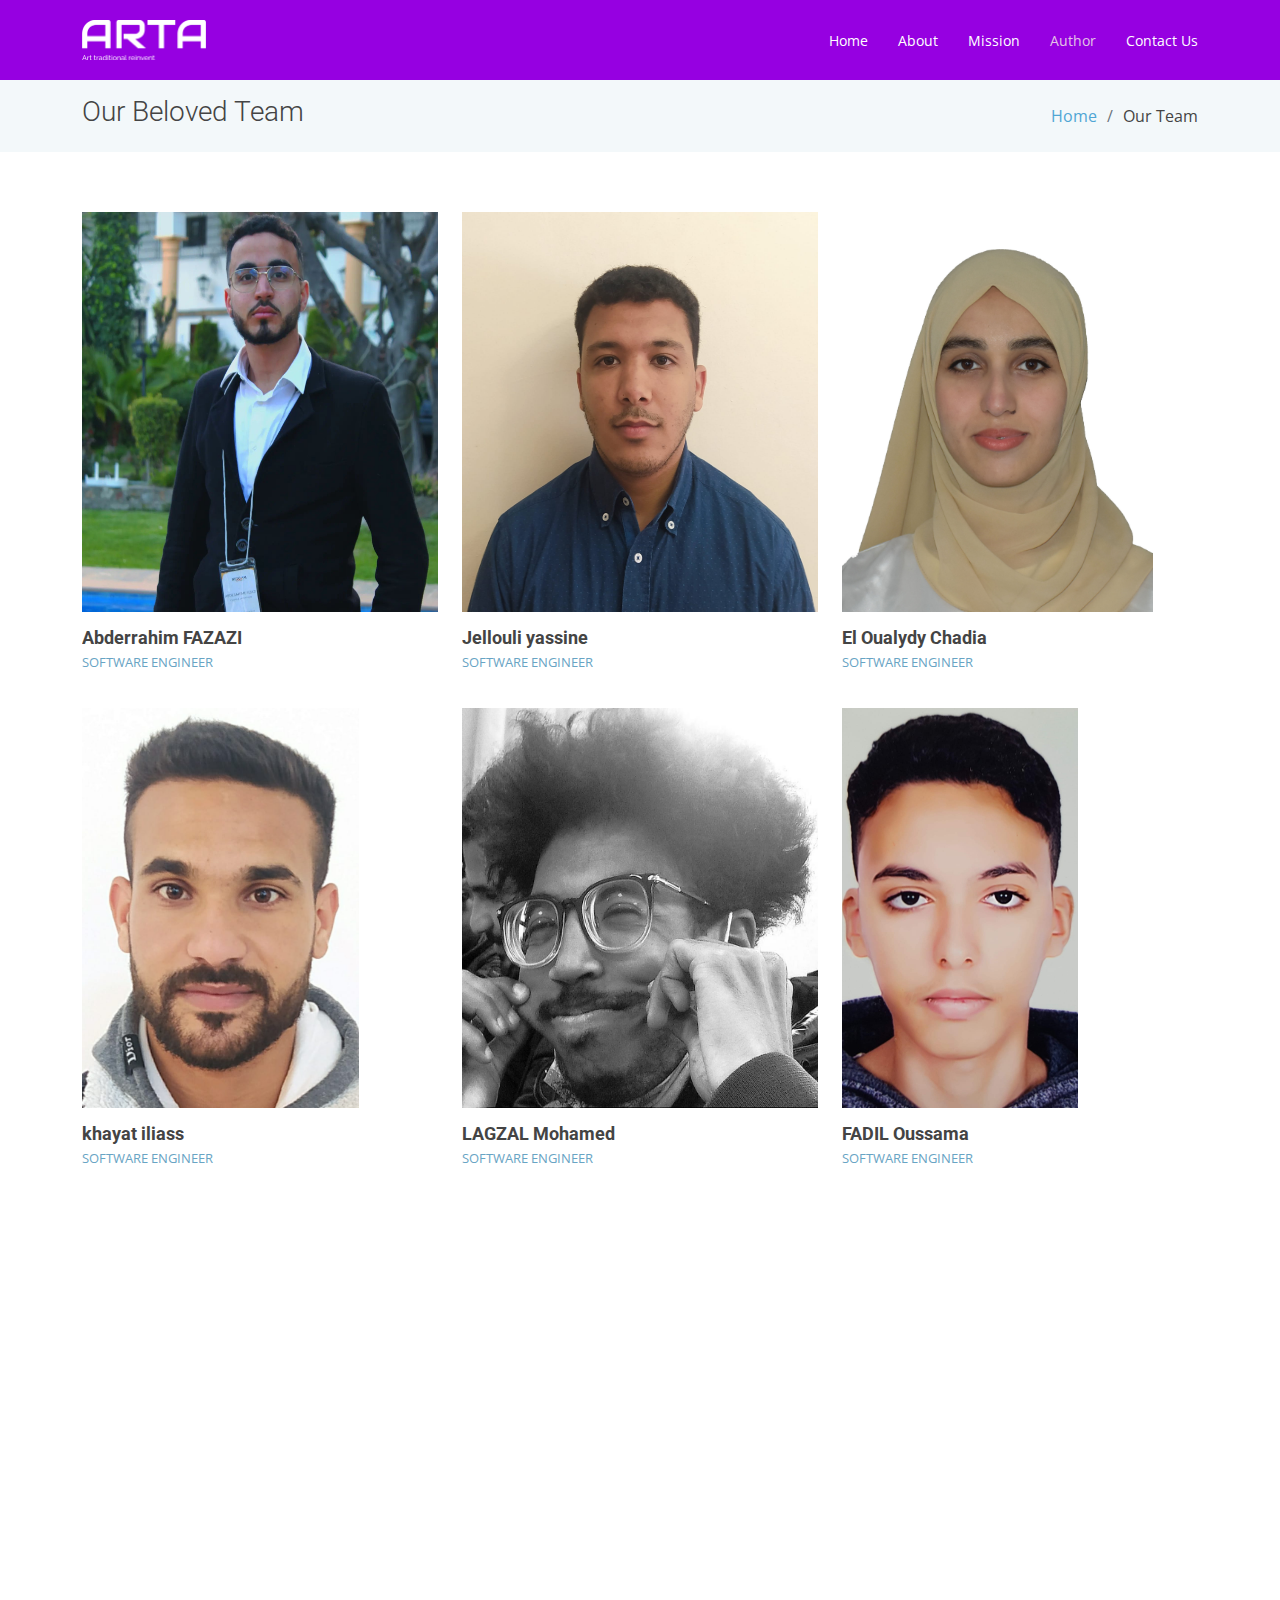
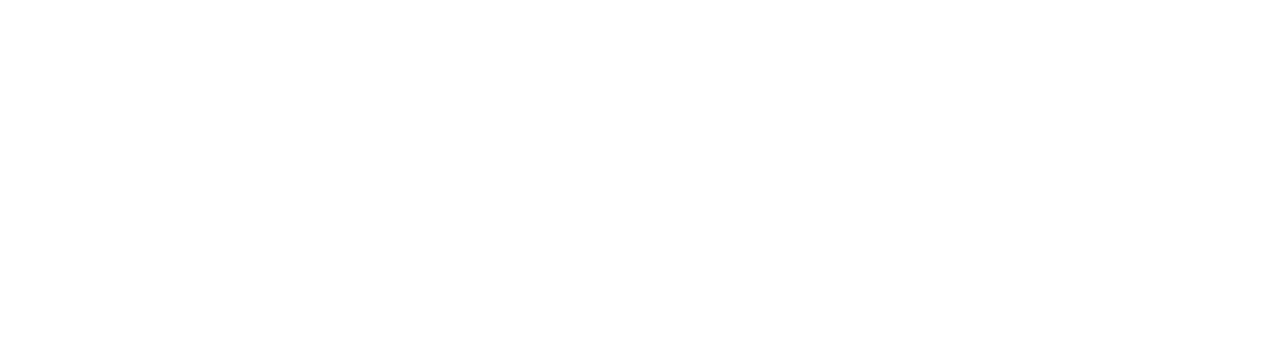
<file: team.html>
<!DOCTYPE html>
<html lang="en">

<head>
  <meta charset="utf-8">
  <meta content="width=device-width, initial-scale=1.0" name="viewport">

  <title>ARTA</title>
  <meta content="" name="description">
  <meta content="" name="keywords">

  <!-- Favicons -->
  <link href="assets/img/arta-favicon-color.png" rel="icon">
  <link href="assets/img/apple-touch-icon.png" rel="apple-touch-icon">

  <!-- Google Fonts -->
  <link href="https://fonts.googleapis.com/css?family=Open+Sans:300,300i,400,400i,600,600i,700,700i|Roboto:300,300i,400,400i,500,500i,700,700i&display=swap" rel="stylesheet">

  <!-- Vendor CSS Files -->
  <link href="assets/vendor/animate.css/animate.min.css" rel="stylesheet">
  <link href="assets/vendor/aos/aos.css" rel="stylesheet">
  <link href="assets/vendor/bootstrap/css/bootstrap.min.css" rel="stylesheet">
  <link href="assets/vendor/bootstrap-icons/bootstrap-icons.css" rel="stylesheet">
  <link href="assets/vendor/boxicons/css/boxicons.min.css" rel="stylesheet">
  <link href="assets/vendor/glightbox/css/glightbox.min.css" rel="stylesheet">
  <link href="assets/vendor/swiper/swiper-bundle.min.css" rel="stylesheet">

  <!-- Template Main CSS File -->
  <link href="assets/css/style.css" rel="stylesheet">

  <!-- =======================================================
  * Template Name: Moderna - v4.3.0
  * Template URL: https://bootstrapmade.com/free-bootstrap-template-corporate-moderna/
  * Author: BootstrapMade.com
  * License: https://bootstrapmade.com/license/
  ======================================================== -->
</head>

<body>

  <!-- ======= Header ======= -->
  <header id="header" class="fixed-top d-flex align-items-center ">
    <div class="container d-flex justify-content-between align-items-center">

      <div class="logo">
        <!-- <h1 class="text-light"><a href="index.html"><span>UNICEF</span></a></h1> -->
        <!-- Uncomment below if you prefer to use an image logo -->
        <a href="index.html"><img src="assets/img/logo.png" alt="" class="img-fluid"></a>
      </div>

      <nav id="navbar" class="navbar">
        <ul>
          <li><a class="" href="index.html">Home</a></li>
          <li><a href="about.html">About</a></li>
          <li><a href="services.html">Mission</a></li>
          <li><a class="active" href="team.html">Author</a></li>
          <li><a href="contact.html">Contact Us</a></li>
        </ul>
        <i class="bi bi-list mobile-nav-toggle"></i>
      </nav><!-- .navbar -->

    </div>
  </header><!-- End Header -->

  <main id="main">

    <!-- ======= Our Team Section ======= -->
    <section class="breadcrumbs">
      <div class="container">

        <div class="d-flex justify-content-between align-items-center">
          <h2>Our Beloved Team</h2>
          <ol>
            <li><a href="index.html">Home</a></li>
            <li>Our Team</li>
          </ol>
        </div>

      </div>
    </section><!-- End Our Team Section -->

    <!-- ======= Team Section ======= -->
    <section class="team" data-aos="fade-up" data-aos-easing="ease-in-out" data-aos-duration="500">
      <div class="container">

        <div class="row">

          <div class="col-lg-4 col-md-6 d-flex align-items-stretch">
            <div class="member">
              <div class="member-img">
                <img src="assets/img/team/5.webp" class="img-fluid" alt="" style="height: 400px;">
                <div class="social">
                     <a href="https://www.linkedin.com/in/abderrahim-fazazi-1b88a2216/"><i class="bi bi-linkedin"></i></a>
                </div>
              </div>
              <div class="member-info">
                <h4>Abderrahim FAZAZI</h4>
                <span>Software Engineer</span>
              </div>
            </div>
          </div>   
          <div class="col-lg-4 col-md-6 d-flex align-items-stretch">
            <div class="member">
              <div class="member-img">
                <img src="assets/img/team/1.jpg" class="img-fluid" alt="" style="height: 400px;">
                <div class="social">
                     <a href="https://www.linkedin.com/in/yassine-jellouli-8241b2299/"><i class="bi bi-linkedin"></i></a>
                </div>
              </div>
              <div class="member-info">
                <h4>Jellouli yassine                </h4>
                <span>Software Engineer</span>
              </div>
            </div>
          </div>  
          <div class="col-lg-4 col-md-6 d-flex align-items-stretch">
            <div class="member">
              <div class="member-img">
                <img src="assets/img/team/2.jpg" class="img-fluid" alt="" style="height: 400px;">
                <div class="social">
                     <a href="https://www.linkedin.com/in/chadia-el-oualydy-94b96b22b"><i class="bi bi-linkedin"></i></a>
                </div>
              </div>
              <div class="member-info">
                <h4>El Oualydy Chadia </h4>
                <span>Software Engineer</span>
              </div>
            </div>
          </div>  
          <div class="col-lg-4 col-md-6 d-flex align-items-stretch">
            <div class="member">
              <div class="member-img">
                <img src="assets/img/team/3.jpeg" class="img-fluid" alt="" style="height: 400px;">
                <div class="social">
                     <a href="https://www.linkedin.com/in/khayat-ilyiass-8241b2299/"><i class="bi bi-linkedin"></i></a>
                </div>
              </div>
              <div class="member-info">
                <h4>khayat iliass</h4>
                <span>Software Engineer</span>
              </div>
            </div>
          </div>  
          <div class="col-lg-4 col-md-6 d-flex align-items-stretch">
            <div class="member">
              <div class="member-img">
                <img src="assets/img/team/4.jpg" class="img-fluid" alt="" style="height: 400px;">
                <div class="social">
                     <a href="#"><i class="bi bi-linkedin"></i></a>
                </div>
              </div>
              <div class="member-info">
                <h4>LAGZAL Mohamed</h4>
                <span>Software Engineer</span>
              </div>
            </div>
          </div>  
          <div class="col-lg-4 col-md-6 d-flex align-items-stretch">
            <div class="member">
              <div class="member-img">
                <img src="assets/img/team/6.jpeg" class="img-fluid" alt="" style="height: 400px;">
                <div class="social">
                     <a href="https://ma.linkedin.com/in/oussama-fadil-"><i class="bi bi-linkedin"></i></a>
                </div>
              </div>
              <div class="member-info">
                <h4>FADIL Oussama</h4>
                <span>Software Engineer</span>
              </div>
            </div>
          </div>  
          </div>      
      </div>
    </section><!-- End Team Section -->

  </main><!-- End #main -->

  <!-- ======= Footer ======= -->
  <footer id="footer" data-aos="fade-up" data-aos-easing="ease-in-out" data-aos-duration="500">

    <div class="footer-newsletter">
        <div class="container">
            <div class="row">
                <div class="col-lg-6">
                    <h4>Stay Connected</h4>
                    <p>Subscribe to our newsletter for the latest updates on our services and artisan stories.</p>
                </div>
                <div class="col-lg-6">
                    <form action="" method="post">
                        <input type="email" name="email" placeholder="Enter your email"><input type="submit" value="Subscribe">
                    </form>
                </div>
            </div>
        </div>
    </div>

    <div class="footer-top">
        <div class="container">
            <div class="row">

                <div class="col-lg-3 col-md-6 footer-links">
                    <h4>Quick Links</h4>
                    <ul>
                        <li><i class="bx bx-chevron-right"></i> <a href="index.html">Home</a></li>
                        <li><i class="bx bx-chevron-right"></i> <a href="about.html">About ARTA</a></li>
                    </ul>
                </div>

                <div class="col-lg-3 col-md-6 footer-links">
                    <h4>Our Services</h4>
                    <ul>
                        <li><i class="bx bx-chevron-right"></i> <a href="#">Connecting Artisans</a></li>
                    </ul>
                </div>

                <div class="col-lg-3 col-md-6 footer-contact">
                    <h4>Contact Us</h4>
                    <p>
                        From Tangier to the entire world <br>
                        Tangier 9000<br>
                        Morocco <br><br>
                        <strong>Email:</strong> info@arta.com<br>
                    </p>

                </div>

                <div class="col-lg-3 col-md-6 footer-info">
                    <h3>About ARTA</h3>
                    <p>ARTA is dedicated to connecting people, clients, and artisans. Join us in promoting creativity, economic empowerment, and cultural exchange through our platform.</p>
                    <div class="social-links mt-3">
                        <a href="#" class="twitter"><i class="bx bxl-twitter"></i></a>
                        <a href="#" class="facebook"><i class="bx bxl-facebook"></i></a>
                        <a href="#" class="instagram"><i class="bx bxl-instagram"></i></a>
                        <a href="#" class="linkedin"><i class="bx bxl-linkedin"></i></a>
                    </div>
                </div>

            </div>
        </div>
    </div>

    <div class="container">
        <div class="copyright">
            &copy; Copyright <strong><span>ARTA</span></strong>. All Rights Reserved
        </div>
        <div class="credits">
            Designed by AF
        </div>
    </div>
</footer><!-- End Footer -->

  <a href="#" class="back-to-top d-flex align-items-center justify-content-center"><i class="bi bi-arrow-up-short"></i></a>

  <!-- Vendor JS Files -->
  <script src="assets/vendor/aos/aos.js"></script>
  <script src="assets/vendor/bootstrap/js/bootstrap.bundle.min.js"></script>
  <script src="assets/vendor/glightbox/js/glightbox.min.js"></script>
  <script src="assets/vendor/isotope-layout/isotope.pkgd.min.js"></script>
  <script src="assets/vendor/php-email-form/validate.js"></script>
  <script src="assets/vendor/purecounter/purecounter.js"></script>
  <script src="assets/vendor/swiper/swiper-bundle.min.js"></script>
  <script src="assets/vendor/waypoints/noframework.waypoints.js"></script>

  <!-- Template Main JS File -->
  <script src="assets/js/main.js"></script>

</body>

</html>
</file>
<file: assets/css/style.css>
/**
* Template Name: Moderna - v4.3.0
* Template URL: https://bootstrapmade.com/free-bootstrap-template-corporate-moderna/
* Author: BootstrapMade.com
* License: https://bootstrapmade.com/license/
*/

/*--------------------------------------------------------------
# General
--------------------------------------------------------------*/
body {
  font-family: "Open Sans", sans-serif;
  color: #444;
}

a {
  color: #4fa6d5;
  text-decoration: none;
}

a:hover {
  color: #45beff;
  text-decoration: none;
}

h1, h2, h3, h4, h5, h6, .font-primary {
  font-family: "Roboto", sans-serif;
}

/*--------------------------------------------------------------
# Back to top button
--------------------------------------------------------------*/
.back-to-top {
  position: fixed;
  visibility: hidden;
  opacity: 0;
  right: 15px;
  bottom: 15px;
  z-index: 99999;
  background: #68A4C4;
  width: 40px;
  height: 40px;
  border-radius: 4px;
  transition: all 0.4s;
}

.back-to-top i {
  font-size: 24px;
  color: #fff;
  line-height: 0;
}

.back-to-top:hover {
  background: #85b6cf;
  color: #fff;
}

.back-to-top.active {
  visibility: visible;
  opacity: 1;
}

/*--------------------------------------------------------------
# Header
--------------------------------------------------------------*/
#header {
  height: 80px;
  transition: all 0.5s;
  z-index: 997;
  transition: all 0.5s;
  background: #9600e1;
}

#header.header-transparent {
  background: none;
}

#header.header-scrolled {
  background:#9600e1;
  height: 60px;
}

#header .logo h1 {
  font-size: 28px;
  margin: 0;
  padding: 4px 0;
  line-height: 1;
  font-weight: 400;
  letter-spacing: 3px;
  text-transform: uppercase;
}

#header .logo h1 a, #header .logo h1 a:hover {
  color: #fff;
  text-decoration: none;
}

#header .logo img {
  padding: 0;
  margin: 0;
  max-height: 40px;
}

#main {
  margin-top: 80px;
}

/*--------------------------------------------------------------
# Navigation Menu
--------------------------------------------------------------*/
/**
* Desktop Navigation 
*/
.navbar {
  padding: 0;
}

.navbar ul {
  margin: 0;
  padding: 0;
  display: flex;
  list-style: none;
  align-items: center;
}

.navbar li {
  position: relative;
}

.navbar a, .navbar a:focus {
  display: flex;
  align-items: center;
  justify-content: space-between;
  padding: 10px 0 10px 30px;
  font-family: "Open Sans", sans-serif;
  font-size: 14px;
  color: #fff;
  white-space: nowrap;
  transition: 0.3s;
}

.navbar a i, .navbar a:focus i {
  font-size: 12px;
  line-height: 0;
  margin-left: 5px;
}

.navbar a:hover, .navbar .active, .navbar .active:focus, .navbar li:hover > a {
  color: #E3C4E5;
}

.navbar .dropdown ul {
  display: block;
  position: absolute;
  left: 14px;
  top: calc(100% + 30px);
  margin: 0;
  padding: 10px 0;
  z-index: 99;
  opacity: 0;
  visibility: hidden;
  background: #fff;
  box-shadow: 0px 0px 30px rgba(127, 137, 161, 0.25);
  transition: 0.3s;
}

.navbar .dropdown ul li {
  min-width: 200px;
}

.navbar .dropdown ul a {
  padding: 10px 20px;
  font-size: 14px;
  text-transform: none;
  color: #1c3745;
}

.navbar .dropdown ul a i {
  font-size: 12px;
}

.navbar .dropdown ul a:hover, .navbar .dropdown ul .active:hover, .navbar .dropdown ul li:hover > a {
  color: #68A4C4;
}

.navbar .dropdown:hover > ul {
  opacity: 1;
  top: 100%;
  visibility: visible;
}

.navbar .dropdown .dropdown ul {
  top: 0;
  left: calc(100% - 30px);
  visibility: hidden;
}

.navbar .dropdown .dropdown:hover > ul {
  opacity: 1;
  top: 0;
  left: 100%;
  visibility: visible;
}

@media (max-width: 1366px) {
  .navbar .dropdown .dropdown ul {
    left: -90%;
  }
  .navbar .dropdown .dropdown:hover > ul {
    left: -100%;
  }
}

/**
* Mobile Navigation 
*/
.mobile-nav-toggle {
  color: #fff;
  font-size: 28px;
  cursor: pointer;
  display: none;
  line-height: 0;
  transition: 0.5s;
}

@media (max-width: 991px) {
  .mobile-nav-toggle {
    display: block;
  }
  .navbar ul {
    display: none;
  }
}

.navbar-mobile {
  position: fixed;
  overflow: hidden;
  top: 0;
  right: 0;
  left: 0;
  bottom: 0;
  background: rgba(17, 38, 48, 0.9);
  transition: 0.3s;
}

.navbar-mobile .mobile-nav-toggle {
  position: absolute;
  top: 15px;
  right: 15px;
}

.navbar-mobile ul {
  display: block;
  position: absolute;
  top: 55px;
  right: 15px;
  bottom: 15px;
  left: 15px;
  padding: 10px 0;
  background-color: #fff;
  overflow-y: auto;
  transition: 0.3s;
}

.navbar-mobile a {
  padding: 10px 20px;
  font-size: 15px;
  color: #1e4356;
}

.navbar-mobile a:hover, .navbar-mobile .active, .navbar-mobile li:hover > a {
  color: #68A4C4;
}

.navbar-mobile .getstarted {
  margin: 15px;
}

.navbar-mobile .dropdown ul {
  position: static;
  display: none;
  margin: 10px 20px;
  padding: 10px 0;
  z-index: 99;
  opacity: 1;
  visibility: visible;
  background: #fff;
  box-shadow: 0px 0px 30px rgba(127, 137, 161, 0.25);
}

.navbar-mobile .dropdown ul li {
  min-width: 200px;
}

.navbar-mobile .dropdown ul a {
  padding: 10px 20px;
}

.navbar-mobile .dropdown ul a i {
  font-size: 12px;
}

.navbar-mobile .dropdown ul a:hover, .navbar-mobile .dropdown ul .active:hover, .navbar-mobile .dropdown ul li:hover > a {
  color: #68A4C4;
}

.navbar-mobile .dropdown > .dropdown-active {
  display: block;
}

/*--------------------------------------------------------------
# Hero Section
--------------------------------------------------------------*/
#hero {
  width: 100%;
  height: 90vh;
  overflow: hidden;
  position: relative;
}

#hero::after {
  content: '';
  position: absolute;
  left: 50%;
  top: 0;
  width: 130%;
  height: 75%;
  background: linear-gradient(to right, rgba(116, 32, 142, 0.8), rgba(183, 54, 222, 0.15)), url("../img/arta.jpeg") center top no-repeat;
  background-size: cover;
  z-index: 0;
  border-radius: 0 0 50% 50%;
  transform: translateX(-50%) rotate(0deg);
}

#hero::before {
  content: '';
  position: absolute;
  left: 50%;
  top: 0;
  width: 130%;
  height: 96%;
  background: #E3C4E5;
  opacity: 0.3;
  z-index: 0;
  border-radius: 0 0 50% 50%;
  transform: translateX(-50%) translateY(18px) rotate(2deg);
}

#hero .carousel-container {
  display: flex;
  justify-content: center;
  align-items: center;
  flex-direction: column;
  text-align: center;
  bottom: 0;
  top: 0;
  left: 0;
  right: 0;
}

#hero h2 {
  color: #fff;
  margin-bottom: 30px;
  font-size: 48px;
  font-weight: 700;
}

#hero p {
  width: 80%;
  -webkit-animation-delay: 0.4s;
  animation-delay: 0.4s;
  margin: 0 auto 30px auto;
  color: #fff;
}

#hero .carousel-control-prev, #hero .carousel-control-next {
  width: 10%;
}

#hero .carousel-control-next-icon, #hero .carousel-control-prev-icon {
  background: none;
  font-size: 48px;
  line-height: 1;
  width: auto;
  height: auto;
}

#hero .btn-get-started {
  font-family: "Roboto", sans-serif;
  font-weight: 500;
  font-size: 14px;
  letter-spacing: 1px;
  display: inline-block;
  padding: 12px 32px;
  border-radius: 50px;
  transition: 0.5s;
  line-height: 1;
  margin: 10px;
  color: #fff;
  -webkit-animation-delay: 0.8s;
  animation-delay: 0.8s;
  border: 2px solid #68A4C4;
}

#hero .btn-get-started:hover {
  background: #68A4C4;
  color: #fff;
  text-decoration: none;
}

@media (min-width: 1024px) {
  #hero p {
    width: 60%;
  }
  #hero .carousel-control-prev, #hero .carousel-control-next {
    width: 5%;
  }
}

@media (max-width: 768px) {
  #hero::after {
    width: 180%;
    height: 95%;
    border-radius: 0 0 50% 50%;
    transform: translateX(-50%) rotate(0deg);
  }
  #hero::before {
    top: 0;
    width: 180%;
    height: 94%;
    border-radius: 0 0 50% 50%;
    transform: translateX(-50%) translateY(20px) rotate(4deg);
  }
}

@media (max-width: 575px) {
  #hero h2 {
    font-size: 30px;
  }
  #hero::after {
    left: 40%;
    top: 0;
    width: 200%;
    height: 95%;
    border-radius: 0 0 50% 50%;
    transform: translateX(-50%) rotate(0deg);
  }
  #hero::before {
    left: 50%;
    top: 0;
    width: 200%;
    height: 94%;
    border-radius: 0 0 50% 50%;
    transform: translateX(-50%) translateY(20px) rotate(4deg);
  }
}

/*--------------------------------------------------------------
# Hero No Slider Section
--------------------------------------------------------------*/
#hero-no-slider {
  width: 100%;
  height: 100vh;
  overflow: hidden;
  position: relative;
  text-align: center;
}

#hero-no-slider::before {
  content: '';
  position: absolute;
  left: 0;
  top: 0;
  right: 0;
  bottom: 0;
  background: linear-gradient(to right, rgba(30, 67, 86, 0.8), rgba(30, 67, 86, 0.6)), url("../img/") center top no-repeat;
}

#hero-no-slider h2 {
  color: #fff;
  margin-bottom: 15px;
  font-size: 48px;
  font-weight: 700;
}

#hero-no-slider p {
  color: #fff;
}

#hero-no-slider .btn-get-started {
  font-family: "Roboto", sans-serif;
  font-weight: 500;
  font-size: 14px;
  letter-spacing: 1px;
  display: inline-block;
  padding: 12px 32px;
  border-radius: 50px;
  transition: 0.5s;
  line-height: 1;
  margin: 10px;
  color: #fff;
  -webkit-animation-delay: 0.8s;
  animation-delay: 0.8s;
  border: 2px solid #68A4C4;
}

#hero-no-slider .btn-get-started:hover {
  background: #68A4C4;
  color: #fff;
  text-decoration: none;
}

@media (max-width: 575px) {
  #hero-no-slider h2 {
    font-size: 30px;
  }
}

/*--------------------------------------------------------------
# Sections General
--------------------------------------------------------------*/
section {
  padding: 60px 0;
}

.section-bg {
  background-color: #f3f8fa;
}

.section-title {
  text-align: center;
  padding-bottom: 30px;
}

.section-title h2 {
  font-size: 28px;
  font-weight: 400;
  margin-bottom: 20px;
  padding-bottom: 20px;
  position: relative;
}

.section-title h2::before {
  content: '';
  position: absolute;
  display: block;
  width: 120px;
  height: 1px;
  background: #ddd;
  bottom: 1px;
  left: calc(50% - 60px);
}

.section-title h2::after {
  content: '';
  position: absolute;
  display: block;
  width: 40px;
  height: 3px;
  background: #68A4C4;
  bottom: 0;
  left: calc(50% - 20px);
}

.section-title p {
  margin-bottom: 0;
}

/*--------------------------------------------------------------
# Breadcrumbs
--------------------------------------------------------------*/
.breadcrumbs {
  padding: 15px 0;
  background-color: #f3f8fa;
  min-height: 40px;
}

.breadcrumbs h2 {
  font-size: 28px;
  font-weight: 300;
}

.breadcrumbs ol {
  display: flex;
  flex-wrap: wrap;
  list-style: none;
  padding: 0;
  margin: 0;
}

.breadcrumbs ol li + li {
  padding-left: 10px;
}

.breadcrumbs ol li + li::before {
  display: inline-block;
  padding-right: 10px;
  color: #6c757d;
  content: "/";
}

@media (max-width: 768px) {
  .breadcrumbs .d-flex {
    display: block !important;
  }
  .breadcrumbs ol {
    display: block;
  }
  .breadcrumbs ol li {
    display: inline-block;
  }
}

/*--------------------------------------------------------------
# Our Services
--------------------------------------------------------------*/
.services {
  padding-bottom: 20px;
}

.services .icon-box {
  padding: 30px;
  position: relative;
  overflow: hidden;
  margin: 0  0 40px 0;
  background: #fff;
  box-shadow: 0 5px 26px 0 rgba(68, 88, 144, 0.14);
  transition: all 0.3s ease-in-out;
  text-align: center;
  border: 1px solid #fff;
}

.services .icon {
  margin: 0 auto 20px auto;
  padding-top: 17px;
  display: inline-block;
  text-align: center;
  border-radius: 50%;
  width: 72px;
  height: 72px;
}

.services .icon i {
  font-size: 36px;
  line-height: 1;
}

.services .title {
  font-weight: 700;
  margin-bottom: 15px;
  font-size: 18px;
}

.services .title a {
  color: #111;
}

.services .description {
  font-size: 15px;
  line-height: 28px;
  margin-bottom: 0;
}

.services .icon-box-pink .icon {
  background: #fceef3;
}

.services .icon-box-pink .icon i {
  color: #ff689b;
}

.services .icon-box-pink:hover {
  border-color: #ff689b;
}

.services .icon-box-cyan .icon {
  background: #e6fdfc;
}

.services .icon-box-cyan .icon i {
  color: #3fcdc7;
}

.services .icon-box-cyan:hover {
  border-color: #3fcdc7;
}

.services .icon-box-green .icon {
  background: #eafde7;
}

.services .icon-box-green .icon i {
  color: #41cf2e;
}

.services .icon-box-green:hover {
  border-color: #41cf2e;
}

.services .icon-box-blue .icon {
  background: #e1eeff;
}

.services .icon-box-blue .icon i {
  color: #2282ff;
}

.services .icon-box-blue:hover {
  border-color: #2282ff;
}

/*--------------------------------------------------------------
# Why Us
--------------------------------------------------------------*/
.why-us .container {
  box-shadow: 0 5px 25px 0 rgba(214, 215, 216, 0.6);
  background: #fff;
}

.why-us .icon-box + .icon-box {
  margin-top: 50px;
}

.why-us .icon-box .icon {
  float: left;
  display: flex;
  align-items: center;
  justify-content: center;
  width: 72px;
  height: 72px;
  background: #f3f8fa;
  border-radius: 6px;
  transition: 0.5s;
}

.why-us .icon-box .icon i {
  color: #68A4C4;
  font-size: 32px;
}

.why-us .icon-box:hover .icon {
  background: #68A4C4;
}

.why-us .icon-box:hover .icon i {
  color: #fff;
}

.why-us .icon-box .title {
  margin-left: 95px;
  font-weight: 700;
  margin-bottom: 10px;
  font-size: 18px;
  text-transform: uppercase;
}

.why-us .icon-box .title a {
  color: #343a40;
  transition: 0.3s;
}

.why-us .icon-box .title a:hover {
  color: #68A4C4;
}

.why-us .icon-box .description {
  margin-left: 95px;
  line-height: 24px;
  font-size: 14px;
}

.why-us .video-box {
  position: relative;
}

.why-us .video-box img {
  padding-top: 15px;
  padding-bottom: 15px;
}

.why-us .play-btn {
  width: 94px;
  height: 94px;
  background: radial-gradient(#68A4C4 50%, rgba(104, 164, 196, 0.4) 52%);
  border-radius: 50%;
  display: block;
  position: absolute;
  left: calc(50% - 47px);
  top: calc(50% - 47px);
  overflow: hidden;
}

.why-us .play-btn::after {
  content: '';
  position: absolute;
  left: 50%;
  top: 50%;
  transform: translateX(-40%) translateY(-50%);
  width: 0;
  height: 0;
  border-top: 10px solid transparent;
  border-bottom: 10px solid transparent;
  border-left: 15px solid #fff;
  z-index: 100;
  transition: all 400ms cubic-bezier(0.55, 0.055, 0.675, 0.19);
}

.why-us .play-btn::before {
  content: '';
  position: absolute;
  width: 120px;
  height: 120px;
  -webkit-animation-delay: 0s;
  animation-delay: 0s;
  -webkit-animation: pulsate-btn 2s;
  animation: pulsate-btn 2s;
  -webkit-animation-direction: forwards;
  animation-direction: forwards;
  -webkit-animation-iteration-count: infinite;
  animation-iteration-count: infinite;
  -webkit-animation-timing-function: steps;
  animation-timing-function: steps;
  opacity: 1;
  border-radius: 50%;
  border: 5px solid rgba(104, 164, 196, 0.7);
  top: -15%;
  left: -15%;
  background: rgba(198, 16, 0, 0);
}

.why-us .play-btn:hover::after {
  border-left: 15px solid #68A4C4;
  transform: scale(20);
}

.why-us .play-btn:hover::before {
  content: '';
  position: absolute;
  left: 50%;
  top: 50%;
  transform: translateX(-40%) translateY(-50%);
  width: 0;
  height: 0;
  border: none;
  border-top: 10px solid transparent;
  border-bottom: 10px solid transparent;
  border-left: 15px solid #fff;
  z-index: 200;
  -webkit-animation: none;
  animation: none;
  border-radius: 0;
}

@-webkit-keyframes pulsate-btn {
  0% {
    transform: scale(0.6, 0.6);
    opacity: 1;
  }
  100% {
    transform: scale(1, 1);
    opacity: 0;
  }
}

@keyframes pulsate-btn {
  0% {
    transform: scale(0.6, 0.6);
    opacity: 1;
  }
  100% {
    transform: scale(1, 1);
    opacity: 0;
  }
}

/*--------------------------------------------------------------
# Features
--------------------------------------------------------------*/
.features .row + .row {
  margin-top: 100px;
}

.features h3 {
  font-weight: 400;
  font-size: 24px;
}

.features ul {
  list-style: none;
  padding: 0;
}

.features ul li {
  padding-bottom: 10px;
}

.features ul i {
  font-size: 20px;
  padding-right: 4px;
  color: #68A4C4;
}

.features p:last-child {
  margin-bottom: 0;
}

/*--------------------------------------------------------------
# About
--------------------------------------------------------------*/
.about h3 {
  font-weight: 400;
  font-size: 26px;
}

.about ul {
  list-style: none;
  padding: 0;
}

.about ul li {
  padding-bottom: 10px;
}

.about ul i {
  font-size: 20px;
  padding-right: 4px;
  color: #68A4C4;
}

.about p:last-child {
  margin-bottom: 0;
}

/*--------------------------------------------------------------
# Facts
--------------------------------------------------------------*/
.facts .counters span {
  font-size: 48px;
  display: block;
  color: #68A4C4;
}

.facts .counters p {
  padding: 0;
  margin: 0 0 20px 0;
  font-family: "Roboto", sans-serif;
  font-size: 14px;
}

/*--------------------------------------------------------------
# Our Skills
--------------------------------------------------------------*/
.skills {
  padding: 60px 0;
}

.skills .progress {
  height: 35px;
  margin-bottom: 10px;
}

.skills .progress .skill {
  line-height: 35px;
  padding: 0;
  margin: 0 0 0 20px;
  text-transform: uppercase;
}

.skills .progress .skill .val {
  float: right;
  font-style: normal;
  margin: 0 20px 0 0;
}

.skills .progress-bar {
  width: 1px;
  text-align: left;
  transition: .9s;
}

/*--------------------------------------------------------------
# Tetstimonials
--------------------------------------------------------------*/
.testimonials {
  padding: 60px 0;
}

.testimonials .section-header {
  margin-bottom: 40px;
}

.testimonials .testimonial-item {
  text-align: center;
}

.testimonials .testimonial-item .testimonial-img {
  width: 120px;
  border-radius: 50%;
  border: 4px solid #fff;
  margin: 0 auto;
}

.testimonials .testimonial-item h3 {
  font-size: 20px;
  font-weight: bold;
  margin: 10px 0 5px 0;
  color: #111;
}

.testimonials .testimonial-item h4 {
  font-size: 14px;
  color: #999;
  margin: 0 0 15px 0;
}

.testimonials .testimonial-item .quote-icon-left, .testimonials .testimonial-item .quote-icon-right {
  color: #fbfcfd;
  font-size: 26px;
}

.testimonials .testimonial-item .quote-icon-left {
  display: inline-block;
  left: -5px;
  position: relative;
}

.testimonials .testimonial-item .quote-icon-right {
  display: inline-block;
  right: -5px;
  position: relative;
  top: 10px;
}

.testimonials .testimonial-item p {
  font-style: italic;
  margin: 0 auto 15px auto;
}

.testimonials .swiper-pagination {
  margin-top: 20px;
  position: relative;
}

.testimonials .swiper-pagination .swiper-pagination-bullet {
  width: 12px;
  height: 12px;
  background-color: #fff;
  opacity: 1;
  border: 1px solid #68A4C4;
}

.testimonials .swiper-pagination .swiper-pagination-bullet-active {
  background-color: #68A4C4;
}

/*--------------------------------------------------------------
# Service Details
--------------------------------------------------------------*/
.service-details {
  padding-bottom: 10px;
}

.service-details .card {
  border: 0;
  padding: 0 30px;
  margin-bottom: 60px;
  position: relative;
}

.service-details .card-img {
  width: calc(100% + 60px);
  margin-left: -30px;
  overflow: hidden;
  z-index: 9;
  border-radius: 0;
}

.service-details .card-img img {
  max-width: 100%;
  transition: all 0.3s ease-in-out;
}

.service-details .card-body {
  z-index: 10;
  background: #fff;
  border-top: 4px solid #fff;
  padding: 30px;
  box-shadow: 0px 2px 15px rgba(0, 0, 0, 0.1);
  margin-top: -60px;
  transition: 0.3s;
}

.service-details .card-title {
  font-weight: 700;
  text-align: center;
  margin-bottom: 20px;
}

.service-details .card-title a {
  color: #1e4356;
  transition: 0.3s;
}

.service-details .card-text {
  color: #5e5e5e;
}

.service-details .read-more a {
  color: #777777;
  text-transform: uppercase;
  font-weight: 600;
  font-size: 12px;
  transition: 0.3s;
}

.service-details .read-more a:hover {
  color: #68A4C4;
}

.service-details .card:hover img {
  transform: scale(1.1);
}

.service-details .card:hover .card-body {
  border-color: #68A4C4;
}

.service-details .card:hover .card-body .card-title a {
  color: #68A4C4;
}

/*--------------------------------------------------------------
# Pricing
--------------------------------------------------------------*/
.pricing .row {
  padding-top: 40px;
}

.pricing .box {
  padding: 40px;
  margin-bottom: 30px;
  box-shadow: 0px 0px 30px rgba(73, 78, 92, 0.15);
  background: #fff;
  text-align: center;
}

.pricing h3 {
  font-weight: 300;
  margin-bottom: 15px;
  font-size: 28px;
}

.pricing h4 {
  font-size: 46px;
  color: #68A4C4;
  font-weight: 400;
  font-family: "Open Sans", sans-serif;
  margin-bottom: 25px;
}

.pricing h4 span {
  color: #bababa;
  font-size: 18px;
  display: block;
}

.pricing ul {
  padding: 0;
  list-style: none;
  color: #999;
  text-align: left;
  line-height: 20px;
}

.pricing ul li {
  padding-bottom: 12px;
}

.pricing ul i {
  color: #68A4C4;
  font-size: 18px;
  padding-right: 4px;
}

.pricing ul .na {
  color: #ccc;
}

.pricing ul .na i {
  color: #ccc;
}

.pricing ul .na span {
  text-decoration: line-through;
}

.pricing .get-started-btn {
  background: #1e4356;
  display: inline-block;
  padding: 6px 30px;
  border-radius: 20px;
  color: #fff;
  transition: none;
  font-size: 14px;
  font-weight: 400;
  font-family: "Roboto", sans-serif;
  transition: 0.3s;
}

.pricing .get-started-btn:hover {
  background: #68A4C4;
}

.pricing .featured {
  z-index: 10;
  margin: -30px -5px 0 -5px;
}

.pricing .featured .get-started-btn {
  background: #68A4C4;
}

.pricing .featured .get-started-btn:hover {
  background: #85b6cf;
}

@media (max-width: 992px) {
  .pricing .box {
    max-width: 60%;
    margin: 0 auto 30px auto;
  }
}

@media (max-width: 767px) {
  .pricing .box {
    max-width: 80%;
    margin: 0 auto 30px auto;
  }
}

@media (max-width: 420px) {
  .pricing .box {
    max-width: 100%;
    margin: 0 auto 30px auto;
  }
}

/*--------------------------------------------------------------
# Portfolio
--------------------------------------------------------------*/
.portfolio {
  padding-bottom: 60px;
}

.portfolio #portfolio-flters {
  padding: 0;
  margin: 0 0 35px 0;
  list-style: none;
  text-align: center;
}

.portfolio #portfolio-flters li {
  cursor: pointer;
  margin: 0 12px 5px 12px;
  display: inline-block;
  padding: 0 4px 6px 4px;
  font-size: 16px;
  font-weight: 500;
  line-height: 20px;
  color: #444;
  transition: all 0.3s ease-in-out;
  border-bottom: 2px solid #fff;
  font-family: "Roboto", sans-serif;
}

.portfolio #portfolio-flters li:hover, .portfolio #portfolio-flters li.filter-active {
  border-color: #68A4C4;
  color: #68A4C4;
}

.portfolio .portfolio-item {
  background: #1e4356;
  overflow: hidden;
  min-height: 200px;
  position: relative;
  border-radius: 4px;
  margin: 0 0 30px 0;
}

.portfolio .portfolio-item img {
  transition: all 0.3s ease-in-out;
}

.portfolio .portfolio-item .portfolio-info {
  opacity: 0;
  position: absolute;
  transition: all .3s linear;
  text-align: center;
  top: 10%;
  left: 0;
  right: 0;
}

.portfolio .portfolio-item .portfolio-info h3 {
  font-size: 22px;
  color: #fff;
  font-weight: bold;
}

.portfolio .portfolio-item .portfolio-info a i {
  color: rgba(255, 255, 255, 0.6);
  font-size: 28px;
  transition: 0.3s;
}

.portfolio .portfolio-item .portfolio-info a i:hover {
  color: white;
}

.portfolio .portfolio-item:hover img {
  opacity: 0.6;
  transform: scale(1.1);
}

.portfolio .portfolio-item:hover .portfolio-info {
  opacity: 1;
  top: calc(50% - 30px);
}

/*--------------------------------------------------------------
# Portfolio Details
--------------------------------------------------------------*/
.portfolio-details {
  padding-top: 40px;
}

.portfolio-details .portfolio-details-slider img {
  width: 100%;
}

.portfolio-details .portfolio-details-slider .swiper-pagination {
  margin-top: 20px;
  position: relative;
}

.portfolio-details .portfolio-details-slider .swiper-pagination .swiper-pagination-bullet {
  width: 12px;
  height: 12px;
  background-color: #fff;
  opacity: 1;
  border: 1px solid #68A4C4;
}

.portfolio-details .portfolio-details-slider .swiper-pagination .swiper-pagination-bullet-active {
  background-color: #68A4C4;
}

.portfolio-details .portfolio-info {
  padding: 30px;
  box-shadow: 0px 0 30px rgba(30, 67, 86, 0.08);
}

.portfolio-details .portfolio-info h3 {
  font-size: 22px;
  font-weight: 700;
  margin-bottom: 20px;
  padding-bottom: 20px;
  border-bottom: 1px solid #eee;
}

.portfolio-details .portfolio-info ul {
  list-style: none;
  padding: 0;
  font-size: 15px;
}

.portfolio-details .portfolio-info ul li + li {
  margin-top: 10px;
}

.portfolio-details .portfolio-description {
  padding-top: 30px;
}

.portfolio-details .portfolio-description h2 {
  font-size: 26px;
  font-weight: 700;
  margin-bottom: 20px;
}

.portfolio-details .portfolio-description p {
  padding: 0;
}

/*--------------------------------------------------------------
# Team
--------------------------------------------------------------*/
.team {
  background: #fff;
  padding-bottom: 30px;
}

.team .member {
  margin-bottom: 20px;
  overflow: hidden;
}

.team .member .member-img {
  position: relative;
  overflow: hidden;
}

.team .member .social {
  position: absolute;
  left: 0;
  bottom: -40px;
  right: 0;
  height: 40px;
  opacity: 0;
  transition: bottom ease-in-out 0.4s;
  text-align: center;
  background: #E3C4E5;
  display: flex;
  align-items: center;
  justify-content: center;
}

.team .member .social a {
  transition: color 0.3s;
  color: #fff;
  margin: 0 12px;
  display: inline-block;
}

.team .member .social a:hover {
  color: purple;
}

.team .member .social i {
  font-size: 18px;
  margin: 0 2px;
}

.team .member .member-info h4 {
  font-weight: 700;
  margin: 15px 0 5px 0;
  font-size: 18px;
}

.team .member .member-info span {
  display: block;
  font-size: 13px;
  text-transform: uppercase;
  font-weight: 400;
  margin-bottom: 15px;
  color: #68A4C4;
}

.team .member .member-info p {
  font-style: italic;
  font-size: 14px;
  line-height: 26px;
  color: #666;
}

.team .member:hover .social {
  bottom: 0;
  opacity: 1;
  transition: bottom ease-in-out 0.4s;
}

.team .member:hover .social a, .team .member:hover .social i {
  line-height: 0;
  font-size: 18px;
}

/*--------------------------------------------------------------
# Contact
--------------------------------------------------------------*/
.contact {
  padding-bottom: 30px;
}

.contact .info-box {
  color: #444;
  text-align: center;
  box-shadow: 0 0 30px rgba(214, 215, 216, 0.6);
  padding: 20px 0 30px 0;
  margin-bottom: 30px;
}

.contact .info-box i {
  font-size: 32px;
  color: #68A4C4;
  border-radius: 50%;
  padding: 8px;
  border: 2px dotted #a2cce3;
}

.contact .info-box h3 {
  font-size: 20px;
  color: #666;
  font-weight: 700;
  margin: 10px 0;
}

.contact .info-box p {
  padding: 0;
  line-height: 24px;
  font-size: 14px;
  margin-bottom: 0;
}

.contact .php-email-form {
  box-shadow: 0 0 30px rgba(214, 215, 216, 0.6);
  padding: 30px;
  margin-bottom: 30px;
}

.contact .php-email-form .error-message {
  display: none;
  color: #fff;
  background: #ed3c0d;
  text-align: left;
  padding: 15px;
  font-weight: 600;
}

.contact .php-email-form .error-message br + br {
  margin-top: 25px;
}

.contact .php-email-form .sent-message {
  display: none;
  color: #fff;
  background: #18d26e;
  text-align: center;
  padding: 15px;
  font-weight: 600;
}

.contact .php-email-form .loading {
  display: none;
  background: #fff;
  text-align: center;
  padding: 15px;
}

.contact .php-email-form .loading:before {
  content: "";
  display: inline-block;
  border-radius: 50%;
  width: 24px;
  height: 24px;
  margin: 0 10px -6px 0;
  border: 3px solid #18d26e;
  border-top-color: #eee;
  -webkit-animation: animate-loading 1s linear infinite;
  animation: animate-loading 1s linear infinite;
}

.contact .php-email-form input, .contact .php-email-form textarea {
  border-radius: 0;
  box-shadow: none;
  font-size: 14px;
}

.contact .php-email-form input::focus, .contact .php-email-form textarea::focus {
  background-color: #68A4C4;
}

.contact .php-email-form input {
  padding: 10px 15px;
}

.contact .php-email-form textarea {
  padding: 12px 15px;
}

.contact .php-email-form button[type="submit"] {
  background: #68A4C4;
  border: 0;
  padding: 10px 24px;
  color: #fff;
  transition: 0.4s;
}

.contact .php-email-form button[type="submit"]:hover {
  background: #8dbad2;
}

@-webkit-keyframes animate-loading {
  0% {
    transform: rotate(0deg);
  }
  100% {
    transform: rotate(360deg);
  }
}

@keyframes animate-loading {
  0% {
    transform: rotate(0deg);
  }
  100% {
    transform: rotate(360deg);
  }
}

/*--------------------------------------------------------------
# Map
--------------------------------------------------------------*/
.map {
  padding: 0;
  margin-bottom: -6px;
}

.map iframe {
  width: 100%;
  height: 380px;
}

/*--------------------------------------------------------------
# Blog
--------------------------------------------------------------*/
.blog {
  padding: 40px 0 20px 0;
}

.blog .entry {
  padding: 30px;
  margin-bottom: 60px;
  box-shadow: 0 4px 16px rgba(0, 0, 0, 0.1);
}

.blog .entry .entry-img {
  max-height: 440px;
  margin: -30px -30px 20px -30px;
  overflow: hidden;
}

.blog .entry .entry-title {
  font-size: 28px;
  font-weight: bold;
  padding: 0;
  margin: 0 0 20px 0;
}

.blog .entry .entry-title a {
  color: #1e4356;
  transition: 0.3s;
}

.blog .entry .entry-title a:hover {
  color: #68A4C4;
}

.blog .entry .entry-meta {
  margin-bottom: 15px;
  color: #72afce;
}

.blog .entry .entry-meta ul {
  display: flex;
  flex-wrap: wrap;
  list-style: none;
  align-items: center;
  padding: 0;
  margin: 0;
}

.blog .entry .entry-meta ul li + li {
  padding-left: 20px;
}

.blog .entry .entry-meta i {
  font-size: 16px;
  margin-right: 8px;
  line-height: 0;
}

.blog .entry .entry-meta a {
  color: #777777;
  font-size: 14px;
  display: inline-block;
  line-height: 1;
}

.blog .entry .entry-content p {
  line-height: 24px;
}

.blog .entry .entry-content .read-more {
  -moz-text-align-last: right;
  text-align-last: right;
}

.blog .entry .entry-content .read-more a {
  display: inline-block;
  background: #68A4C4;
  color: #fff;
  padding: 6px 20px;
  transition: 0.3s;
  font-size: 14px;
}

.blog .entry .entry-content .read-more a:hover {
  background: #7aafcb;
}

.blog .entry .entry-content h3 {
  font-size: 22px;
  margin-top: 30px;
  font-weight: bold;
}

.blog .entry .entry-content blockquote {
  overflow: hidden;
  background-color: #fafafa;
  padding: 60px;
  position: relative;
  text-align: center;
  margin: 20px 0;
}

.blog .entry .entry-content blockquote p {
  color: #444;
  line-height: 1.6;
  margin-bottom: 0;
  font-style: italic;
  font-weight: 500;
  font-size: 22px;
}

.blog .entry .entry-content blockquote::after {
  content: '';
  position: absolute;
  left: 0;
  top: 0;
  bottom: 0;
  width: 3px;
  background-color: #1e4356;
  margin-top: 20px;
  margin-bottom: 20px;
}

.blog .entry .entry-footer {
  padding-top: 10px;
  border-top: 1px solid #e6e6e6;
}

.blog .entry .entry-footer i {
  color: #4c99c1;
  display: inline;
}

.blog .entry .entry-footer a {
  color: #255269;
  transition: 0.3s;
}

.blog .entry .entry-footer a:hover {
  color: #68A4C4;
}

.blog .entry .entry-footer .cats {
  list-style: none;
  display: inline;
  padding: 0 20px 0 0;
  font-size: 14px;
}

.blog .entry .entry-footer .cats li {
  display: inline-block;
}

.blog .entry .entry-footer .tags {
  list-style: none;
  display: inline;
  padding: 0;
  font-size: 14px;
}

.blog .entry .entry-footer .tags li {
  display: inline-block;
}

.blog .entry .entry-footer .tags li + li::before {
  padding-right: 6px;
  color: #6c757d;
  content: ",";
}

.blog .entry .entry-footer .share {
  font-size: 16px;
}

.blog .entry .entry-footer .share i {
  padding-left: 5px;
}

.blog .entry-single {
  margin-bottom: 30px;
}

.blog .blog-author {
  padding: 20px;
  margin-bottom: 30px;
  box-shadow: 0 4px 16px rgba(0, 0, 0, 0.1);
}

.blog .blog-author img {
  width: 120px;
  margin-right: 20px;
}

.blog .blog-author h4 {
  font-weight: 600;
  font-size: 22px;
  margin-bottom: 0px;
  padding: 0;
  color: #1e4356;
}

.blog .blog-author .social-links {
  margin: 0 10px 10px 0;
}

.blog .blog-author .social-links a {
  color: rgba(30, 67, 86, 0.5);
  margin-right: 5px;
}

.blog .blog-author p {
  font-style: italic;
  color: #b7b7b7;
}

.blog .blog-comments {
  margin-bottom: 30px;
}

.blog .blog-comments .comments-count {
  font-weight: bold;
}

.blog .blog-comments .comment {
  margin-top: 30px;
  position: relative;
}

.blog .blog-comments .comment .comment-img {
  margin-right: 14px;
}

.blog .blog-comments .comment .comment-img img {
  width: 60px;
}

.blog .blog-comments .comment h5 {
  font-size: 16px;
  margin-bottom: 2px;
}

.blog .blog-comments .comment h5 a {
  font-weight: bold;
  color: #444;
  transition: 0.3s;
}

.blog .blog-comments .comment h5 a:hover {
  color: #68A4C4;
}

.blog .blog-comments .comment h5 .reply {
  padding-left: 10px;
  color: #1e4356;
}

.blog .blog-comments .comment h5 .reply i {
  font-size: 20px;
}

.blog .blog-comments .comment time {
  display: block;
  font-size: 14px;
  color: #2b607c;
  margin-bottom: 5px;
}

.blog .blog-comments .comment.comment-reply {
  padding-left: 40px;
}

.blog .blog-comments .reply-form {
  margin-top: 30px;
  padding: 30px;
  box-shadow: 0 4px 16px rgba(0, 0, 0, 0.1);
}

.blog .blog-comments .reply-form h4 {
  font-weight: bold;
  font-size: 22px;
}

.blog .blog-comments .reply-form p {
  font-size: 14px;
}

.blog .blog-comments .reply-form input {
  border-radius: 4px;
  padding: 10px 10px;
  font-size: 14px;
}

.blog .blog-comments .reply-form input:focus {
  box-shadow: none;
  border-color: #b1d0e1;
}

.blog .blog-comments .reply-form textarea {
  border-radius: 4px;
  padding: 10px 10px;
  font-size: 14px;
}

.blog .blog-comments .reply-form textarea:focus {
  box-shadow: none;
  border-color: #b1d0e1;
}

.blog .blog-comments .reply-form .form-group {
  margin-bottom: 25px;
}

.blog .blog-comments .reply-form .btn-primary {
  border-radius: 4px;
  padding: 10px 20px;
  border: 0;
  background-color: #1e4356;
}

.blog .blog-comments .reply-form .btn-primary:hover {
  background-color: #255269;
}

.blog .blog-pagination {
  color: #387ea2;
}

.blog .blog-pagination ul {
  display: flex;
  padding: 0;
  margin: 0;
  list-style: none;
}

.blog .blog-pagination li {
  margin: 0 5px;
  transition: 0.3s;
}

.blog .blog-pagination li a {
  color: #1e4356;
  padding: 7px 16px;
  display: flex;
  align-items: center;
  justify-content: center;
}

.blog .blog-pagination li.active, .blog .blog-pagination li:hover {
  background: #68A4C4;
}

.blog .blog-pagination li.active a, .blog .blog-pagination li:hover a {
  color: #fff;
}

.blog .sidebar {
  padding: 30px;
  margin: 0 0 60px 20px;
  box-shadow: 0 4px 16px rgba(0, 0, 0, 0.1);
}

.blog .sidebar .sidebar-title {
  font-size: 20px;
  font-weight: 700;
  padding: 0 0 0 0;
  margin: 0 0 15px 0;
  color: #1e4356;
  position: relative;
}

.blog .sidebar .sidebar-item {
  margin-bottom: 30px;
}

.blog .sidebar .search-form form {
  background: #fff;
  border: 1px solid #ddd;
  padding: 3px 10px;
  position: relative;
}

.blog .sidebar .search-form form input[type="text"] {
  border: 0;
  padding: 4px;
  border-radius: 4px;
  width: calc(100% - 40px);
}

.blog .sidebar .search-form form button {
  position: absolute;
  top: 0;
  right: 0;
  bottom: 0;
  border: 0;
  background: none;
  font-size: 16px;
  padding: 0 15px;
  margin: -1px;
  background: #68A4C4;
  color: #fff;
  transition: 0.3s;
  border-radius: 0 4px 4px 0;
  line-height: 0;
}

.blog .sidebar .search-form form button i {
  line-height: 0;
}

.blog .sidebar .search-form form button:hover {
  background: #77adca;
}

.blog .sidebar .categories ul {
  list-style: none;
  padding: 0;
}

.blog .sidebar .categories ul li + li {
  padding-top: 10px;
}

.blog .sidebar .categories ul a {
  color: #1e4356;
  transition: 0.3s;
}

.blog .sidebar .categories ul a:hover {
  color: #68A4C4;
}

.blog .sidebar .categories ul a span {
  padding-left: 5px;
  color: #aaaaaa;
  font-size: 14px;
}

.blog .sidebar .recent-posts .post-item + .post-item {
  margin-top: 15px;
}

.blog .sidebar .recent-posts img {
  width: 80px;
  float: left;
}

.blog .sidebar .recent-posts h4 {
  font-size: 15px;
  margin-left: 95px;
  font-weight: bold;
}

.blog .sidebar .recent-posts h4 a {
  color: #1e4356;
  transition: 0.3s;
}

.blog .sidebar .recent-posts h4 a:hover {
  color: #68A4C4;
}

.blog .sidebar .recent-posts time {
  display: block;
  margin-left: 95px;
  font-style: italic;
  font-size: 14px;
  color: #aaaaaa;
}

.blog .sidebar .tags {
  margin-bottom: -10px;
}

.blog .sidebar .tags ul {
  list-style: none;
  padding: 0;
}

.blog .sidebar .tags ul li {
  display: inline-block;
}

.blog .sidebar .tags ul a {
  color: #3f8db5;
  font-size: 14px;
  padding: 6px 14px;
  margin: 0 6px 8px 0;
  border: 1px solid #e4eff5;
  display: inline-block;
  transition: 0.3s;
}

.blog .sidebar .tags ul a:hover {
  color: #fff;
  border: 1px solid #68A4C4;
  background: #68A4C4;
}

.blog .sidebar .tags ul a span {
  padding-left: 5px;
  color: #bedae8;
  font-size: 14px;
}

/*--------------------------------------------------------------
# Footer
--------------------------------------------------------------*/
#footer {
  background: #9600e1;
  padding: 0 0 30px 0;
  color: #fff;
  font-size: 14px;
}

#footer .footer-newsletter {
  padding: 50px 0;
  background: #9600e1;
}

#footer .footer-newsletter h4 {
  font-size: 24px;
  margin: 0 0 20px 0;
  padding: 0;
  line-height: 1;
  font-weight: 600;
  color: #E3C4E5;
}

#footer .footer-newsletter form {
  margin-top: 30px;
  background: #fff;
  padding: 6px 10px;
  position: relative;
  border-radius: 50px;
}

#footer .footer-newsletter form input[type="email"] {
  border: 0;
  padding: 4px;
  width: calc(100% - 100px);
}

#footer .footer-newsletter form input[type="submit"] {
  position: absolute;
  top: 0;
  right: 0;
  bottom: 0;
  border: 0;
  background: none;
  font-size: 16px;
  padding: 0 20px;
  margin: 3px;
  background: #E3C4E5;
  color: #fff;
  transition: 0.3s;
  border-radius: 50px;
}

#footer .footer-newsletter form input[type="submit"]:hover {
  background: #468db3;
}

#footer .footer-top {
  background: #9600e1;
  border-top: 1px solid #E3C4E5;
  border-bottom: 1px solid #E3C4E5;
  padding: 60px 0 30px 0;
}

#footer .footer-top .footer-info {
  margin-bottom: 30px;
}

#footer .footer-top .footer-info h3 {
  font-size: 18px;
  margin: 0 0 20px 0;
  padding: 2px 0 2px 0;
  line-height: 1;
  color: #E3C4E5;
  font-weight: 600;
}

#footer .footer-top .footer-info p {
  font-size: 14px;
  line-height: 24px;
  margin-bottom: 0;
  font-family: "Roboto", sans-serif;
  color: #fff;
}

#footer .footer-top .social-links a {
  font-size: 18px;
  display: inline-block;
  background: #9600e1;
  color: #fff;
  line-height: 1;
  padding: 8px 0;
  margin-right: 4px;
  border-radius: 50%;
  text-align: center;
  width: 36px;
  height: 36px;
  transition: 0.3s;
}

#footer .footer-top .social-links a:hover {
  background: #9600e1;
  color: #fff;
  text-decoration: none;
}

#footer .footer-top h4 {
  font-size: 18px;
  font-weight: 600;
  color: #E3C4E5;
  position: relative;
  padding-bottom: 12px;
}

#footer .footer-top .footer-links {
  margin-bottom: 30px;
}

#footer .footer-top .footer-links ul {
  list-style: none;
  padding: 0;
  margin: 0;
}

#footer .footer-top .footer-links ul i {
  padding-right: 2px;
  color: #a2cce3;
  font-size: 18px;
  line-height: 1;
}

#footer .footer-top .footer-links ul li {
  padding: 10px 0;
  display: flex;
  align-items: center;
}

#footer .footer-top .footer-links ul li:first-child {
  padding-top: 0;
}

#footer .footer-top .footer-links ul a {
  color: #fff;
  transition: 0.3s;
  display: inline-block;
  line-height: 1;
}

#footer .footer-top .footer-links ul a:hover {
  color: #a2cce3;
}

#footer .footer-top .footer-contact {
  margin-bottom: 30px;
}

#footer .footer-top .footer-contact p {
  line-height: 26px;
}

#footer .copyright {
  text-align: center;
  padding-top: 30px;
}

#footer .credits {
  padding-top: 10px;
  text-align: center;
  font-size: 13px;
  color: #fff;
}

#footer .credits a {
  color: #a2cce3;
}
</file>
